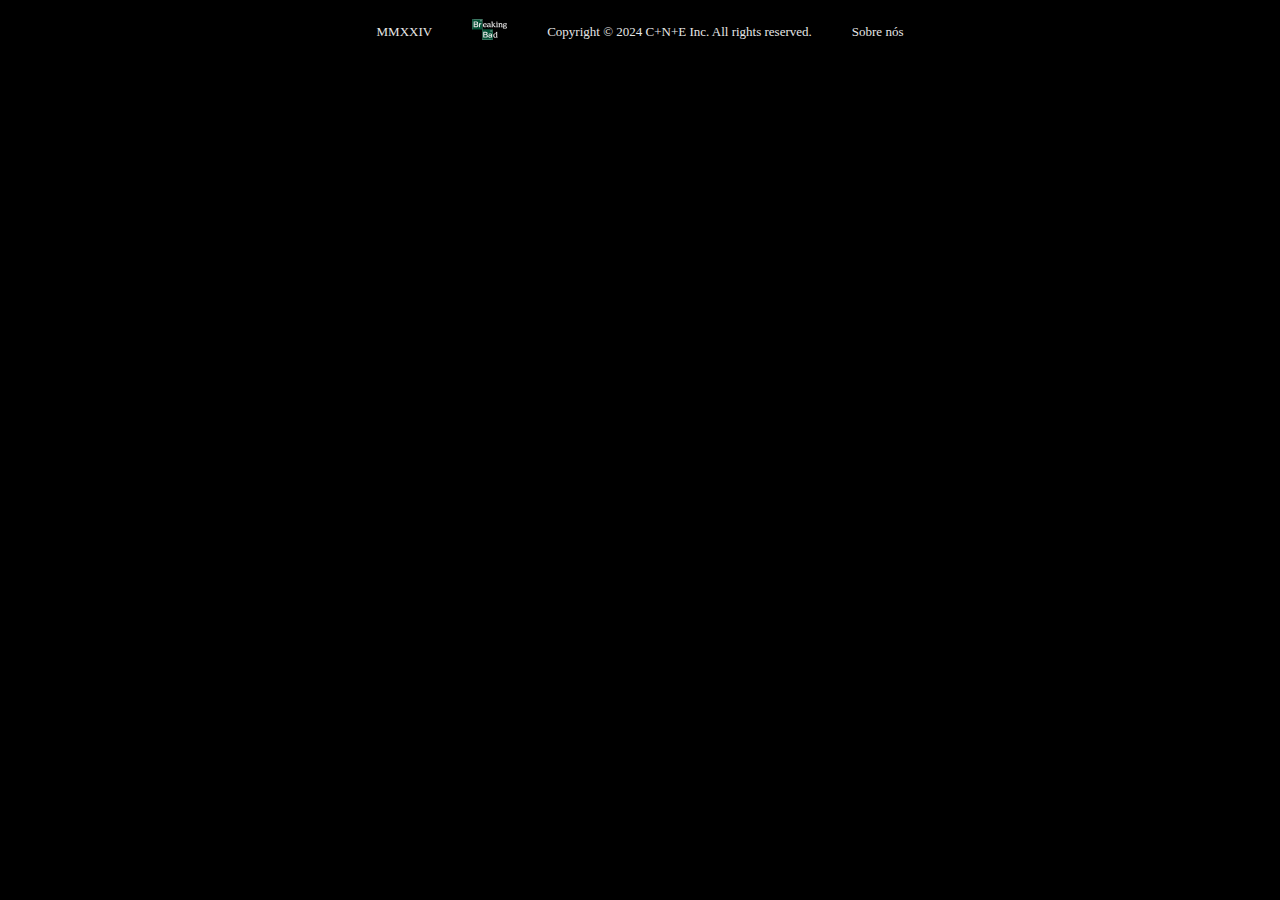
<file: footer.html>
<!DOCTYPE html>
<html lang="pt-BR">

<head>
    <meta charset="UTF-8">
    <title>Breaking Bad</title>

    <link rel="stylesheet" href="/styles/normalize.css">
</head>

<body>
    <footer>
        <div>
            <ul>
                <li>
                    <p>MMXXIV</p> 
                </li>
                <li>
                        <img src="public/assets/full logo.svg" alt=" Icone da série Breaking Bad" height="35px">
                </li>
                <li>
                    <p>Copyright © 2024 C+N+E Inc. All rights reserved.</p>
                </li>
                <li>
                    <a href="/pages/sobrenos.html" target="_blank">Sobre nós</a>
                </li>
            </ul>
        </div>
    </footer>
</body>

</html>
</file>
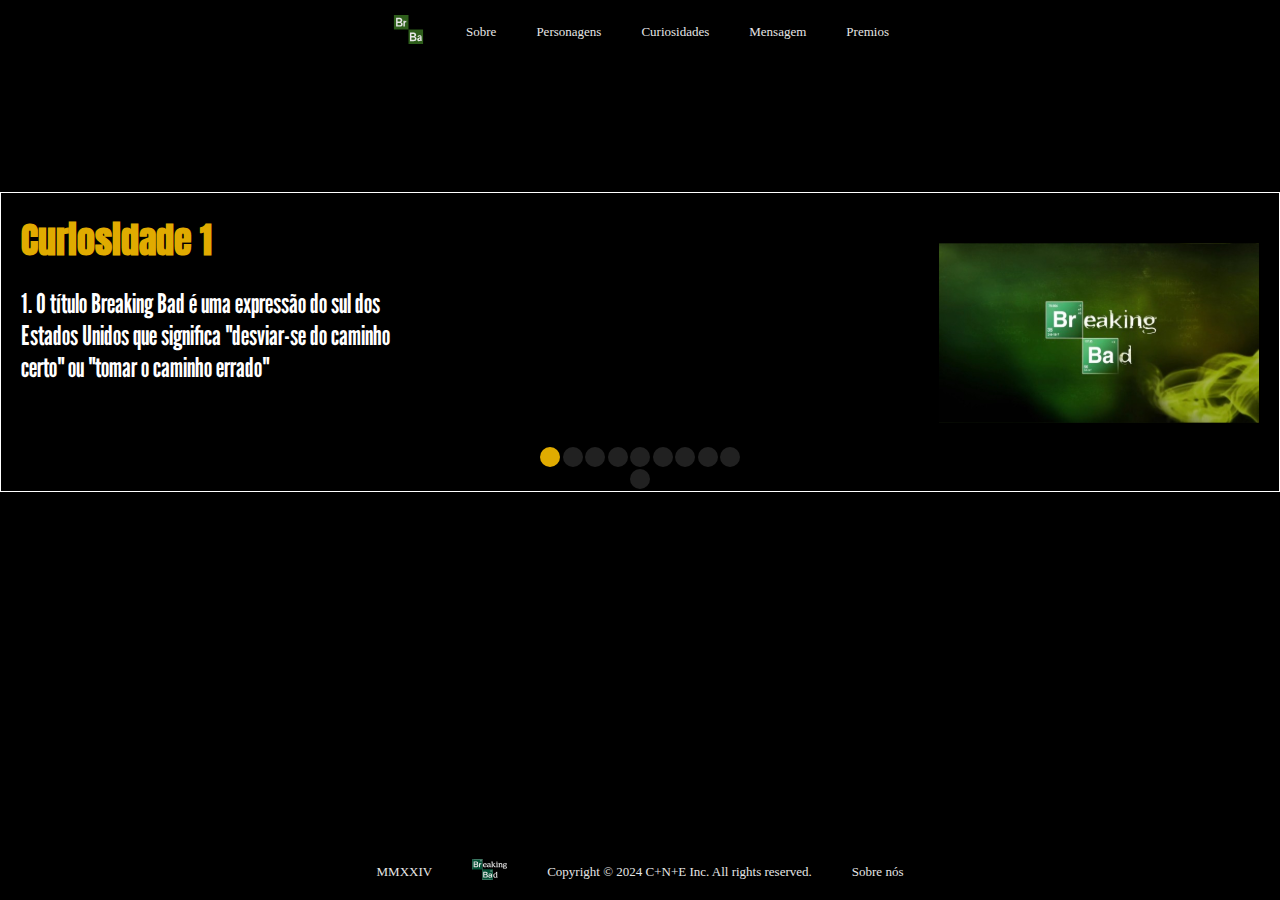
<file: pages/curiosidades.html>
<!DOCTYPE html>
<html lang="pt-BR">

<head>
    <meta charset="UTF-8">
    <title>Curiosidades</title>

    <link rel="stylesheet" href="/styles/normalize.css">
    <link rel="stylesheet" href="/styles/style-curiosidades.css">
    <link rel="shortcut icon" href="/public/assets/icon.ico">
</head>

<body>

    <iframe src="/header.html" frameborder="0" scrolling="no" id="header"></iframe>


    <div class="slider">
        <input type="radio" name="toggle" id="btn-1" checked>
        <input type="radio" name="toggle" id="btn-2">
        <input type="radio" name="toggle" id="btn-3">
        <input type="radio" name="toggle" id="btn-4">
        <input type="radio" name="toggle" id="btn-5">
        <input type="radio" name="toggle" id="btn-6">
        <input type="radio" name="toggle" id="btn-7">
        <input type="radio" name="toggle" id="btn-8">
        <input type="radio" name="toggle" id="btn-9">
        <input type="radio" name="toggle" id="btn-10">

        <div class="slider-controls">
            <label for="btn-1"></label>
            <label for="btn-2"></label>
            <label for="btn-3"></label>
            <label for="btn-4"></label>
            <label for="btn-5"></label>
            <label for="btn-6"></label>
            <label for="btn-7"></label>
            <label for="btn-8"></label>
            <label for="btn-9"></label>
            <label for="btn-10"></label>
        </div>

        <ul class="slides">
            <li class="slide">
                <div class="slide-conteudo">
                    <h2 class="slide-titulo">Curiosidade 1</h2>
                    <p class="slide-texto">1. O título Breaking Bad é uma expressão do sul dos Estados Unidos que significa "desviar-se do caminho certo" ou "tomar o caminho errado"</p>
                </div>
                <p class="slide-image">
                    <img src="/public/assets/curiosidades/imagem1.svg"width="320" height="240">
                </p>
            </li>
            <li class="slide">
                <div class="slide-conteudo">
                    <h2 class="slide-titulo">Curiosidade 2</h2>
                    <p class="slide-texto">2. A cor das roupas de Walter White muda ao longo da série, refletindo sua transformação moral. No início, ele usa cores claras, mas, à medida que a série avança, suas roupas se tornam mais escuras.</p>
                </div>
                <p class="slide-image">
                    <img src="/public/assets/curiosidades/imagem2.svg" width="320" height="240">
                </p>
            </li>
            <li class="slide">
                <div class="slide-conteudo">
                    <h2 class="slide-titulo">Curiosidade 3</h2>
                    <p class="slide-texto">3. Na abertura da série, os elementos Br e Ba são destacados na tabela periódica, representando os elementos bromo e bário, uma referência direta ao título "Breaking Bad".
                    </p>
                </div>
                <p class="slide-image">
                    <img src="/public/assets/curiosidades/imagem3.svg" width="320" height="240">
                </p>
            </li>
            <li class="slide">
                <div class="slide-conteudo">
                    <h2 class="slide-titulo">Curiosidade 4</h2>
                    <p class="slide-texto">4. Para garantir a autenticidade, a equipe de produção consultou químicos reais para garantir que as cenas no laboratório fossem o mais realistas possível.</p>
                </div>
                <p class="slide-image">
                    <img src="/public/assets/curiosidades/imagem4.svg"width="320" height="240">
                </p>
            </li>
            <li class="slide">
                <div class="slide-conteudo">
                    <h2 class="slide-titulo">Curiosidade 5</h2>
                    <p class="slide-texto">5. A série foi filmada em Albuquerque, Novo México, e muitas das locações se tornaram pontos turísticos populares para os fãs.
                    </p>
                </div>
                <p class="slide-image">
                    <img src="/public/assets/curiosidades/imagem5.svg"width="320" height="240">
                </p>
            </li>
            <li class="slide">
                <div class="slide-conteudo">
                    <h2 class="slide-titulo">Curiosidade 6</h2>
                    <p class="slide-texto">6. Breaking Bad gerou um spin-off de sucesso, "Better Call Saul", que foca no personagem Saul Goodman antes dos eventos de "Breaking Bad". Além disso, um filme intitulado "El Camino: A Breaking Bad Movie" foi lançado na Netflix, continuando a história de Jesse Pinkman após o final da série.</p>
                </div>
                <p class="slide-image">
                    <img src="/public/assets/curiosidades/imagem6.svg"width="320" height="240">
                </p>
            </li>
            <li class="slide">
                <div class="slide-conteudo">
                    <h2 class="slide-titulo">Curiosidade 7</h2>
                    <p class="slide-texto">7. O episódio final da série, "Felina", foi amplamente aclamado e considerado um dos melhores finais de série da história da televisão.</p>
                </div>
                <p class="slide-image">
                    <img src="/public/assets/curiosidades/imagem7.svg"width="320" height="240">
                </p>
            </li>
            <li class="slide">
                <div class="slide-conteudo">
                    <h2 class="slide-titulo">Curiosidade 8</h2>
                    <p class="slide-texto">8. Breaking Bad tem 62 episódios. Curiosamente, o 62º elemento da tabela periódica é o Samário, que é usado para tratar a dor em pacientes com câncer, uma referência ao diagnóstico de Walter White.</p>
                </div>
                <p class="slide-image">
                    <img src="/public/assets/curiosidades/imagem8.svg"width="320" height="240">
                </p>
            </li>
            <li class="slide">
                <div class="slide-conteudo">
                    <h2 class="slide-titulo">Curiosidade 9</h2>
                    <p class="slide-texto">9. A explosão na cena em que Walter White joga um cristal de mercúrio em um escritório de um traficante foi inspirada em um experimento químico real com fulminato de mercúrio.</p>
                </div>
                <p class="slide-image">
                    <iframe src="https://www.youtube.com/embed/PhW6gxqpW3A" allowfullscreen frameborder="0" width="320" height="240" ></iframe>

                </p>
            </li>
            <li class="slide">
                <div class="slide-conteudo">
                    <h2 class="slide-titulo">Curiosidade 10</h2>
                    <p class="slide-texto">10. Inicialmente, a série foi rejeitada por várias redes, incluindo a HBO e a Showtime, antes de ser aceita pela AMC.</p>
                </div>
                <p class="slide-image">
                    <img src="/public/assets/curiosidades/imagem10.svg"width="320" height="240">
                </p>
            </li>
        </ul>
    </div>

    <iframe src="/footer.html" frameborder="0" scrolling="no" style="bottom: 0; position: absolute;" id="footer"></iframe>

</body>
</file>
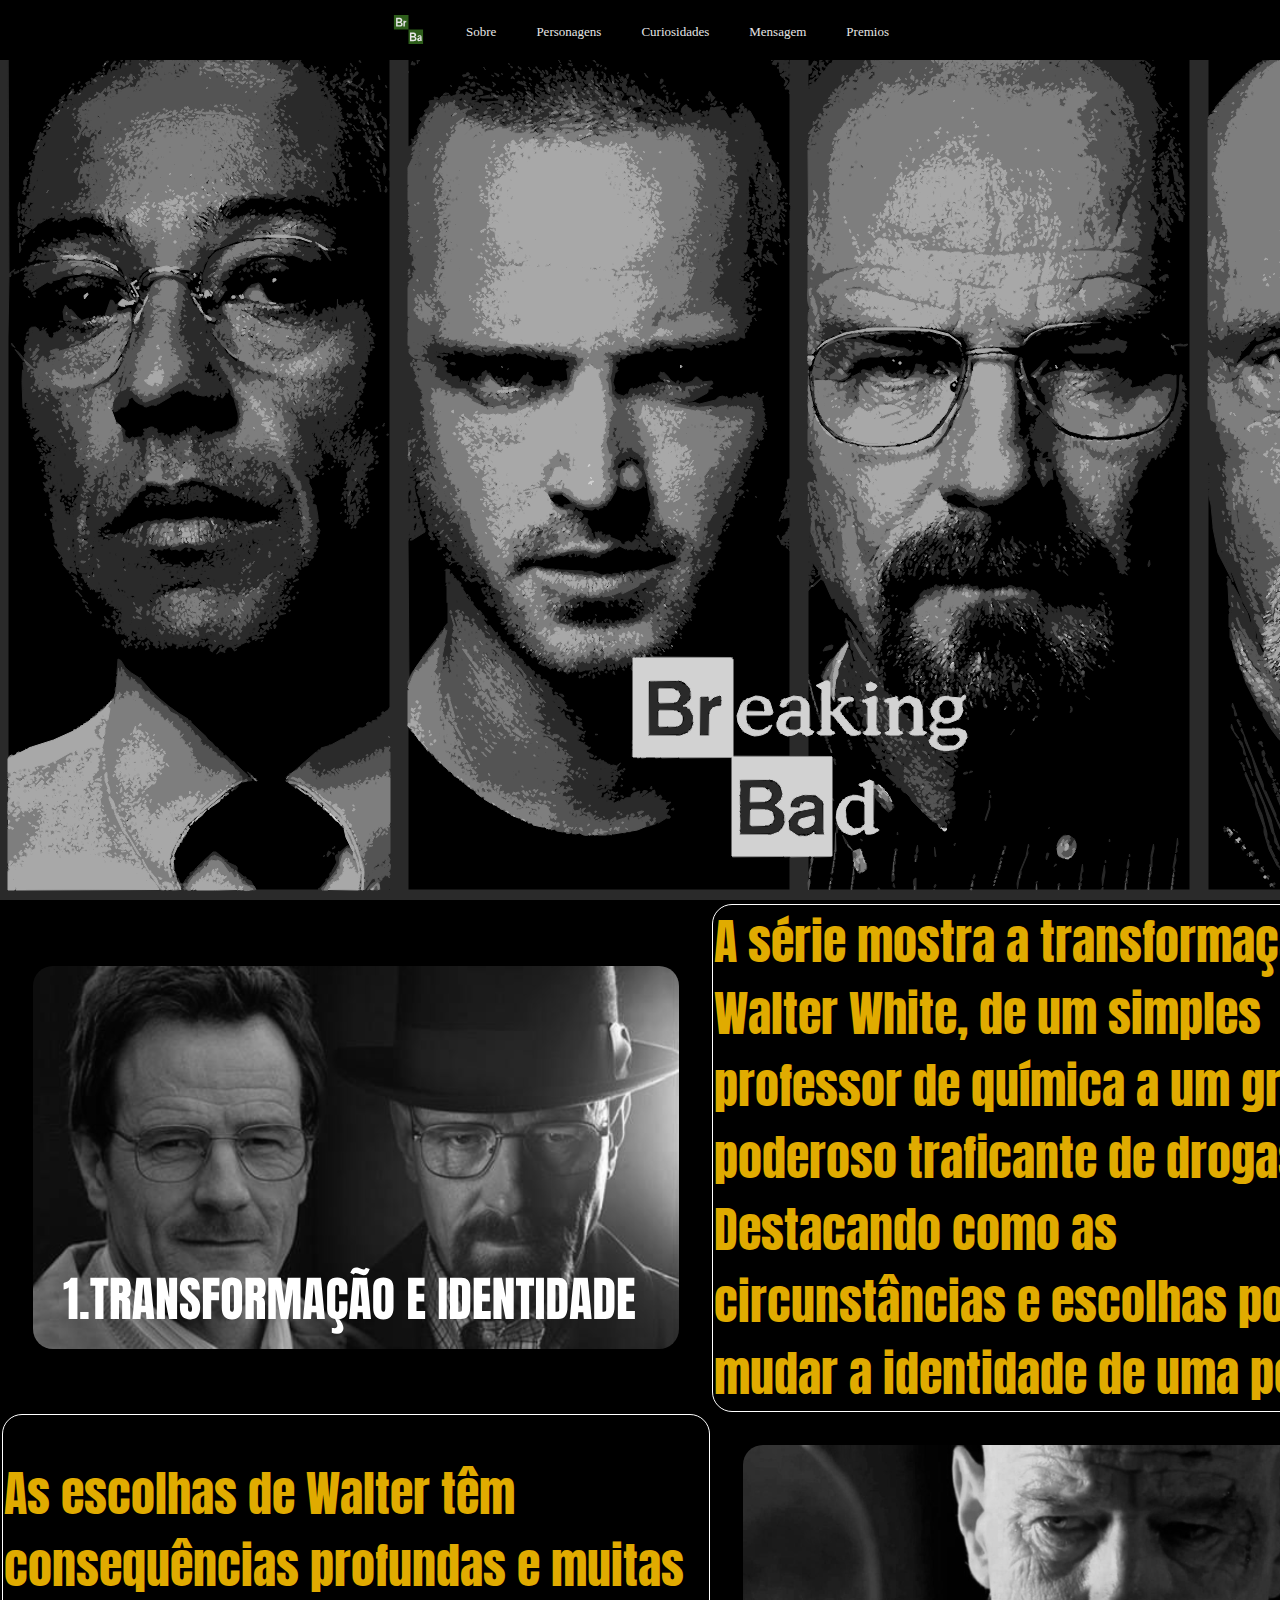
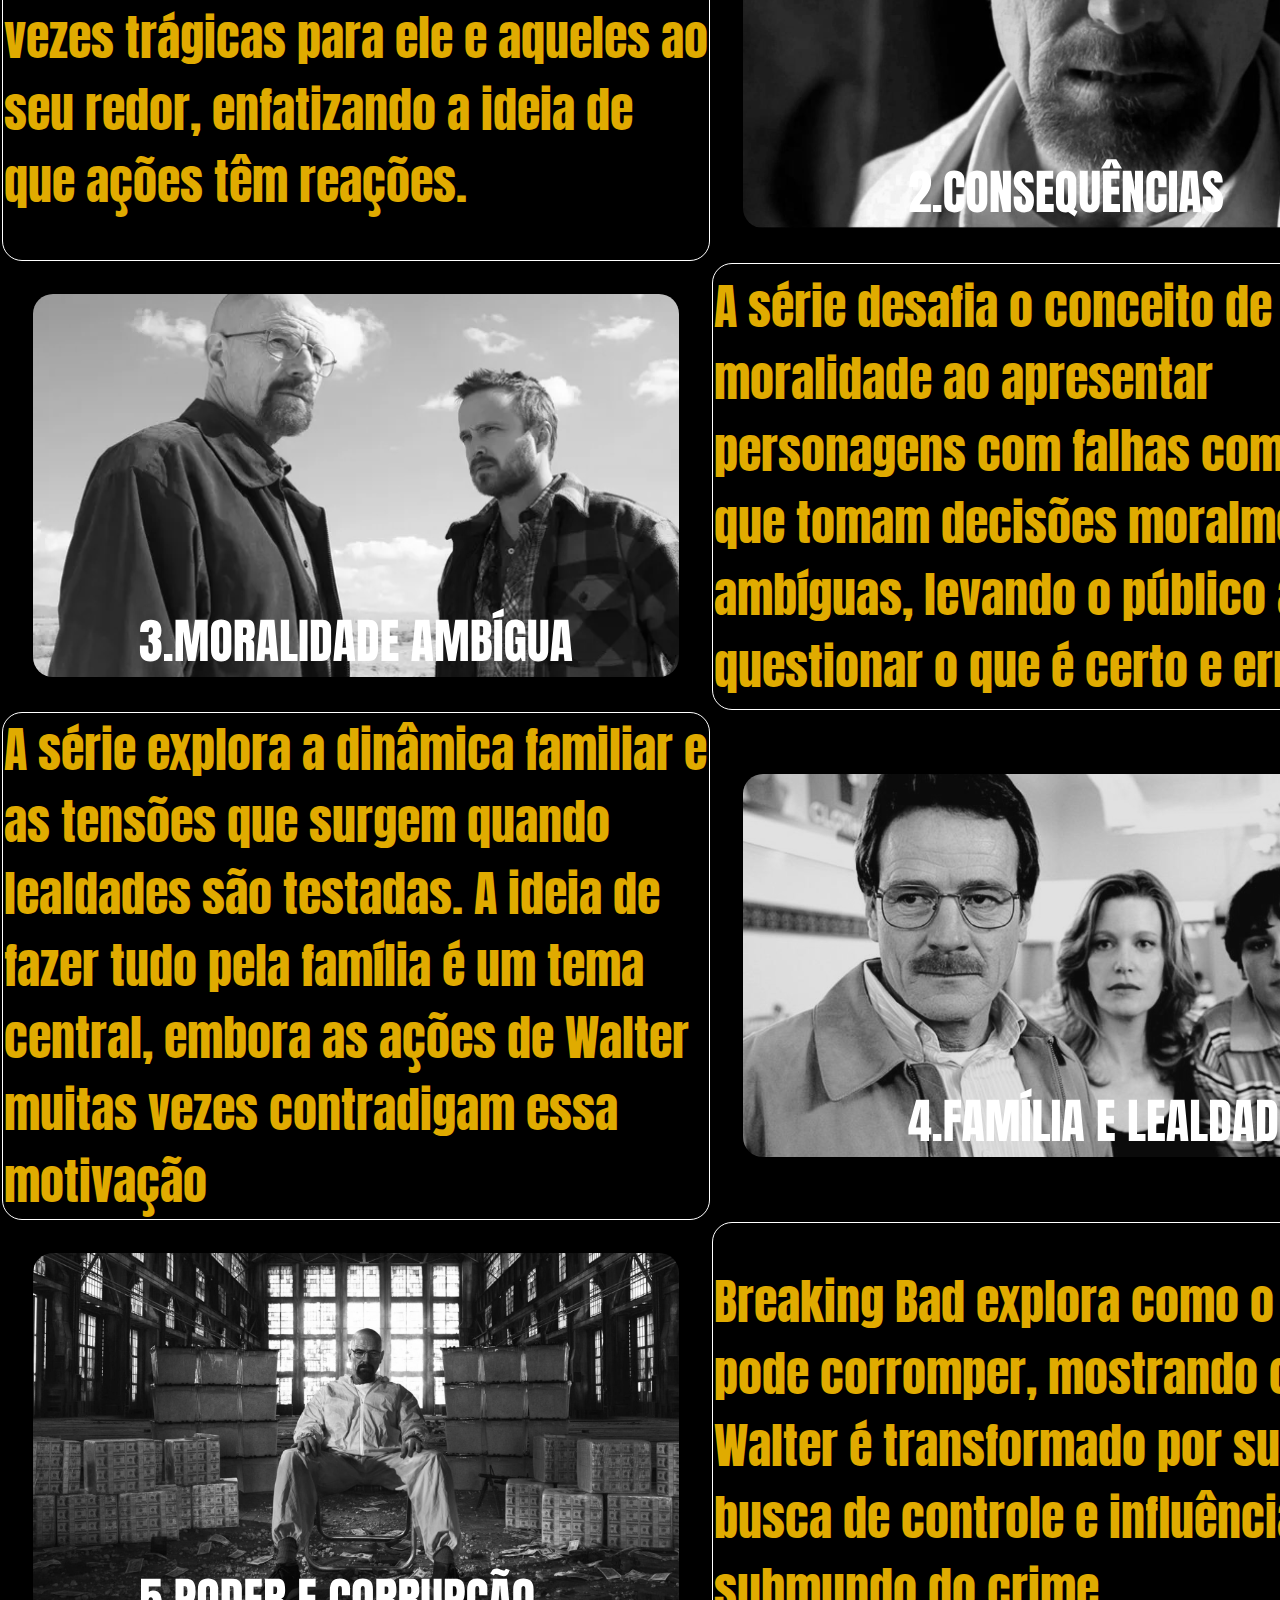
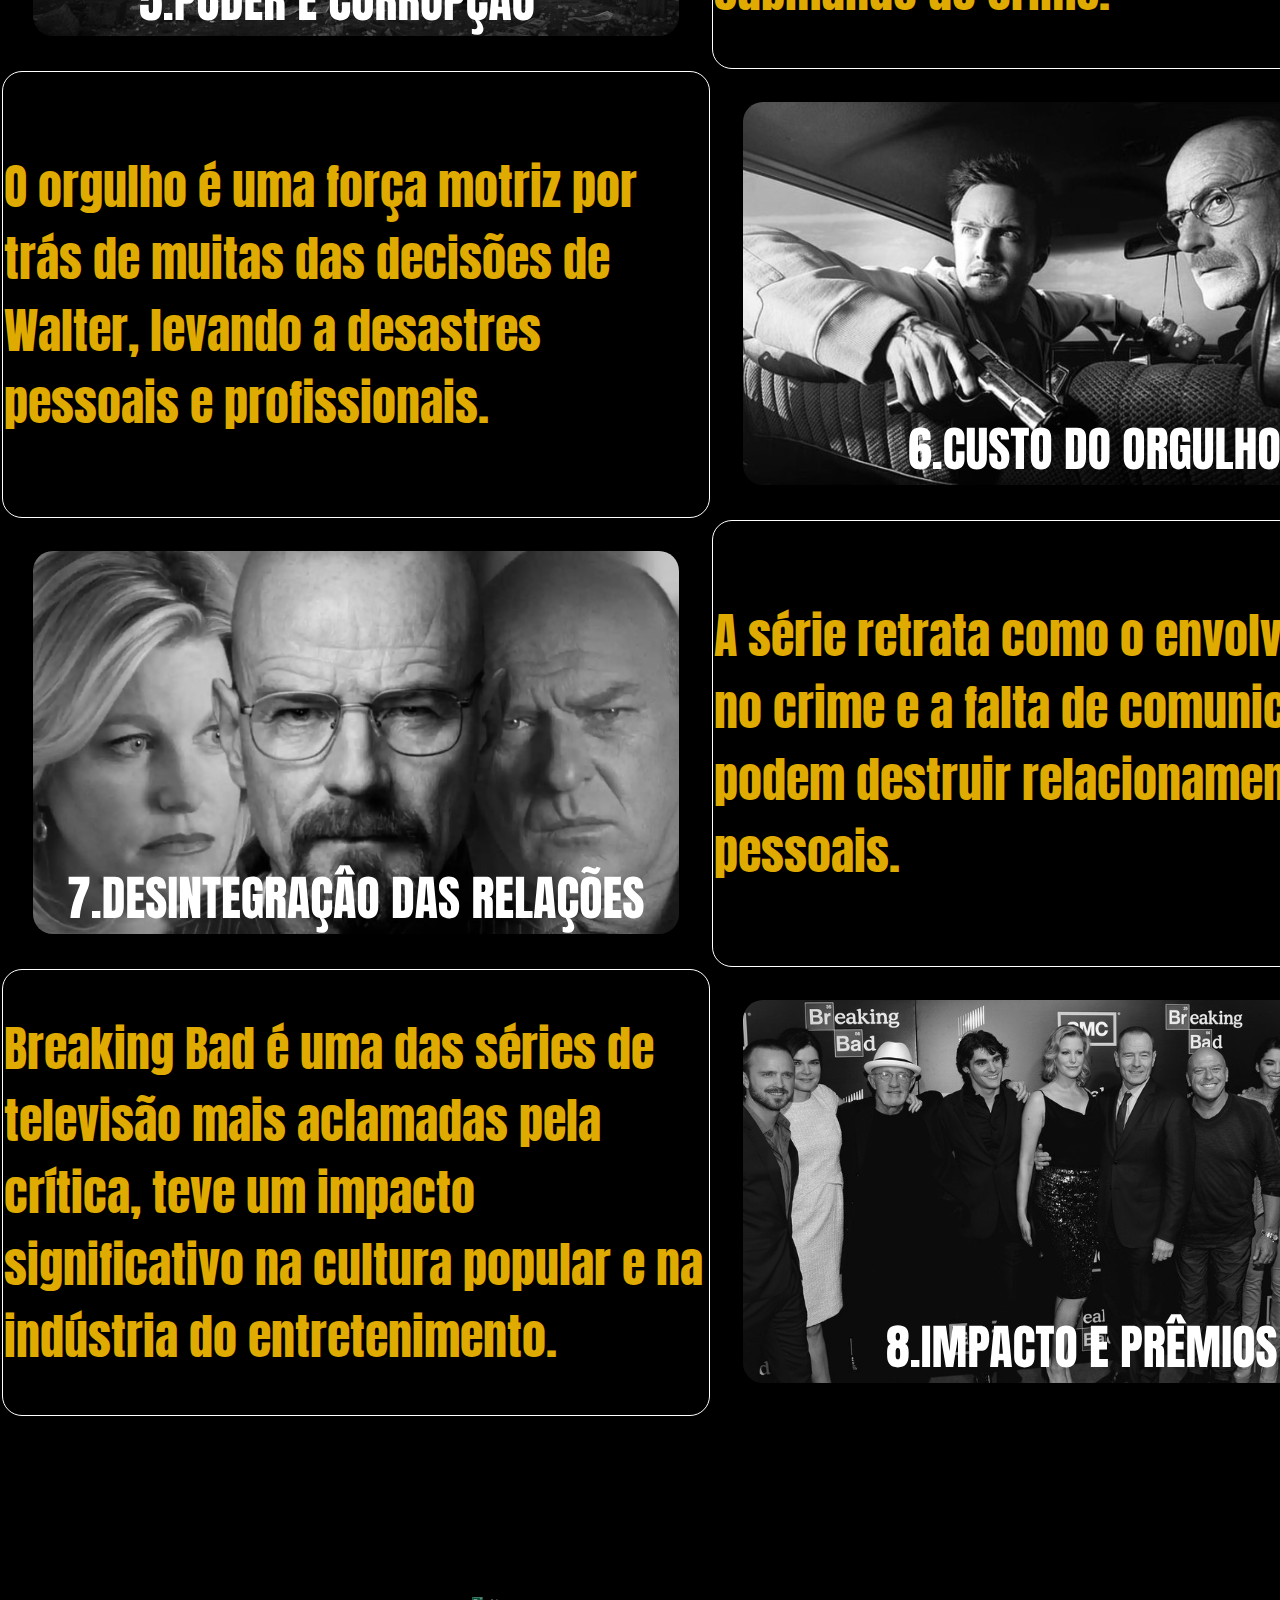
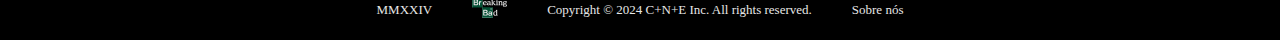
<file: pages/mensagem.html>
<!DOCTYPE html>
<html lang="pt-BR">
<head>
    <meta charset="UTF-8">
    <meta name="viewport" content="width=device-width, initial-scale=1.0">
    <link rel="stylesheet" href="/styles/normalize.css">
    <link rel="stylesheet" href="/styles/style-mensagem.css">
    <link rel="shortcut icon" href="/public/assets/icon.ico">
    <title>Mensagem</title>
</head>
<body>

    <iframe src="/header.html" frameborder="0" scrolling="no" id="header"></iframe>
    <img src="/public/assets/personagens/personagens-topo.svg" alt="" id="imagem-topo">




    <table>
        <tbody></tbody>
        <tr>
            <td>
                <img src="/public/assets/mensagem/imagem1.svg" alt="" class="imagem">
            </td>
            <td class="texto">
                A série mostra a transformação de Walter White, de um simples professor de química a um grande e
                poderoso traficante de drogas. Destacando como as circunstâncias e escolhas podem mudar a identidade
                de
                uma pessoa.</td>
        </tr>
        <tr>
            <td class="texto">
                As escolhas de Walter têm consequências profundas e muitas vezes trágicas para ele e aqueles ao seu
                redor, enfatizando a ideia de que ações têm reações.
            </td>
            <td>
                <img src="/public/assets/mensagem/imagem2.svg" alt="" class="imagem">
            </td>
        </tr>
        <tr>
            <td>
                <img src="/public/assets/mensagem/imagem3.svg" alt="" class="imagem">
            </td>
            <td class="texto">
                A série desafia o conceito de moralidade ao apresentar personagens com falhas complexas que tomam
                decisões moralmente ambíguas, levando o público a questionar o que é certo e errado.
            </td>
        </tr>
        <tr>
            <td class="texto">
                A série explora a dinâmica familiar e as tensões que surgem quando lealdades são
                testadas. A ideia de fazer tudo pela família é um tema central, embora as ações de Walter muitas
                vezes contradigam essa motivação</td>
            <td>
                <img src="/public/assets/mensagem/imagem4.svg" alt="" class="imagem">
            </td>
        </tr>
        <tr>
            <td>
                <img src="/public/assets/mensagem/imagem5.svg" alt="" class="imagem">
            </td>
            <td class="texto">
                Breaking Bad explora como o poder pode corromper, mostrando como Walter é transformado por sua busca
                de controle e influência no submundo do crime.
            </td>
        </tr>
        <tr>
            <td class="texto">
                O orgulho é uma força motriz por trás de muitas das decisões de Walter, levando a desastres pessoais e
                profissionais.
            </td>
            <td>
                <img src="/public/assets/mensagem/imagem6.svg" alt="" class="imagem">
            </td>
        </tr>
        <tr>
            <td>
                <img src="/public/assets/mensagem/imagem7.svg" alt="" class="imagem">
            </td>
            <td class="texto">
                A série retrata como o envolvimento no crime e a falta de comunicação podem destruir relacionamentos
                pessoais.
            </td>
        </tr>
        <tr>
            <td class="texto">
                Breaking Bad é uma das séries de televisão mais aclamadas pela crítica, teve um impacto significativo na
                cultura popular e na indústria do entretenimento.
            </td>
            <td>
                <img src="/public/assets/mensagem/imagem8.svg" alt="" class="imagem">
            </td>

        </tr>

        </tbody>
    </table>
    <iframe src="/footer.html" frameborder="0" scrolling="no" style="bottom: 0;" id="footer" id="felina-video"></iframe>
</body>




</html>
</file>
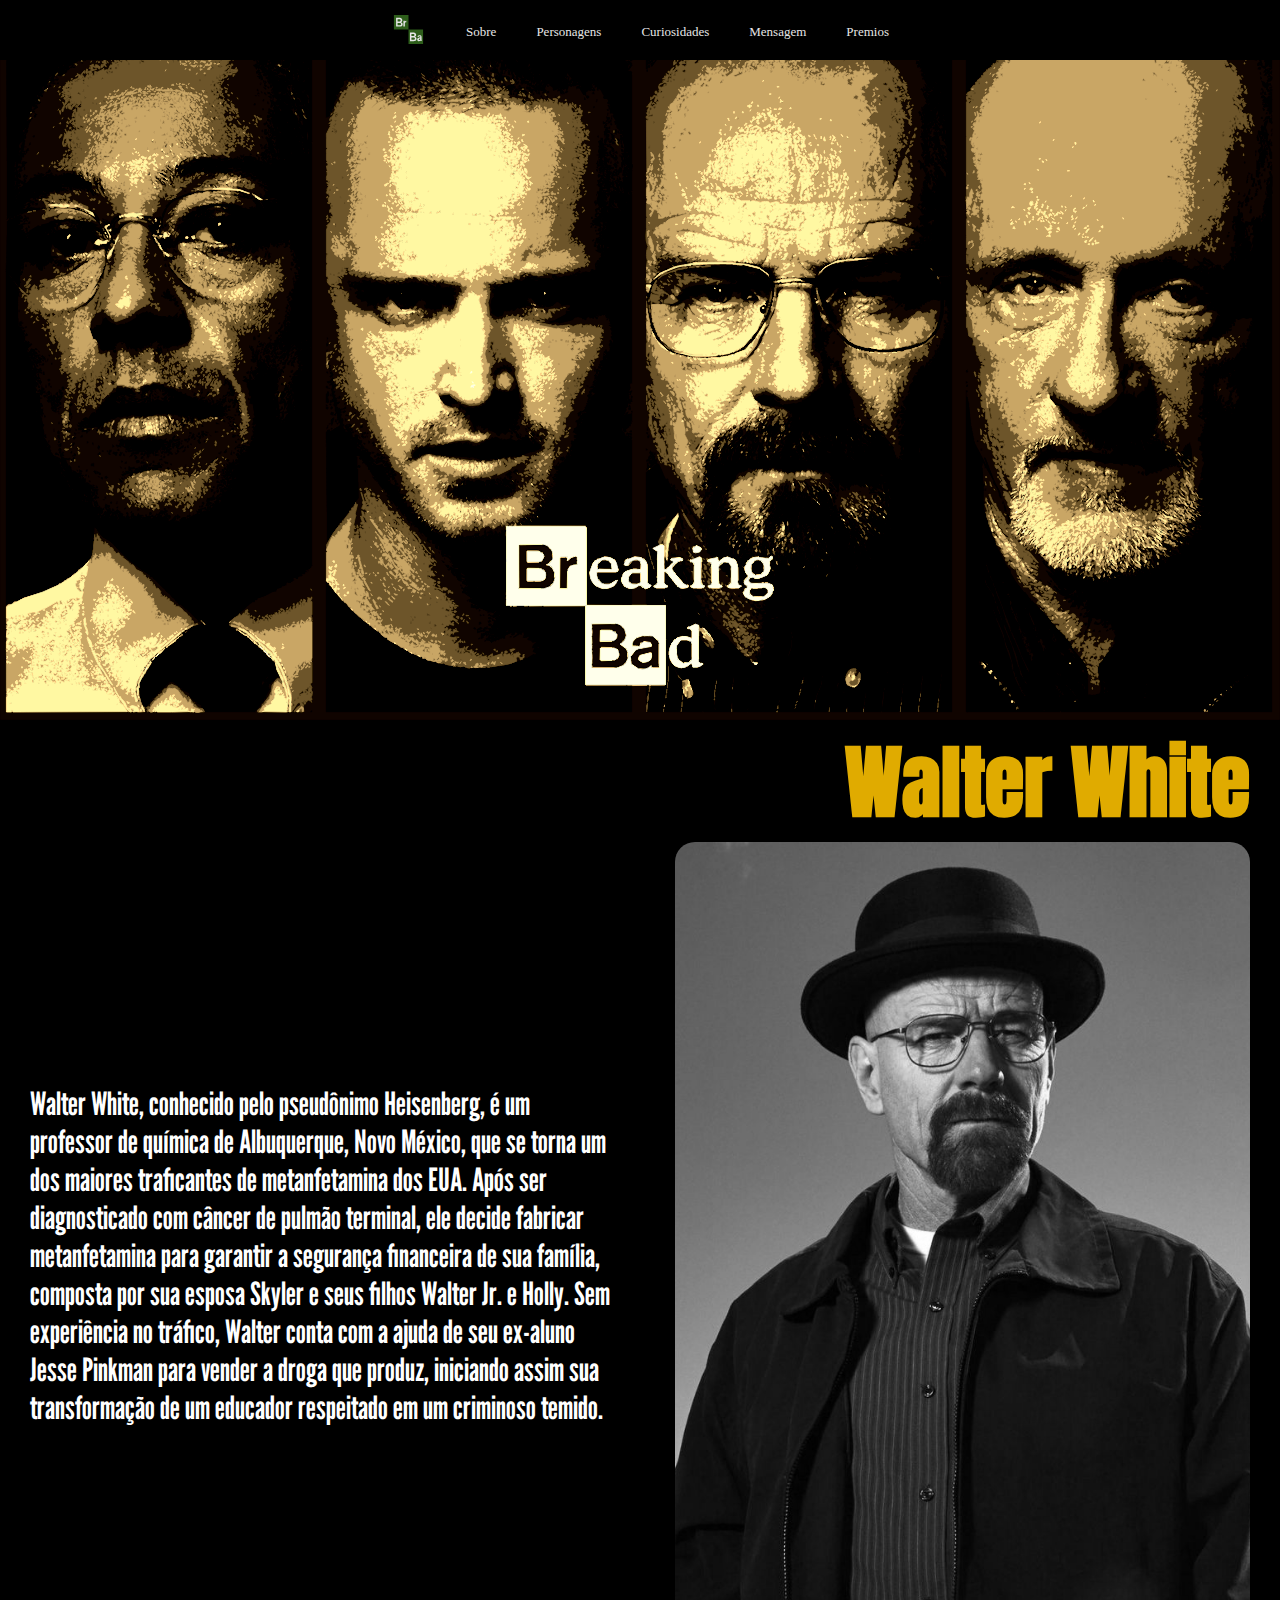
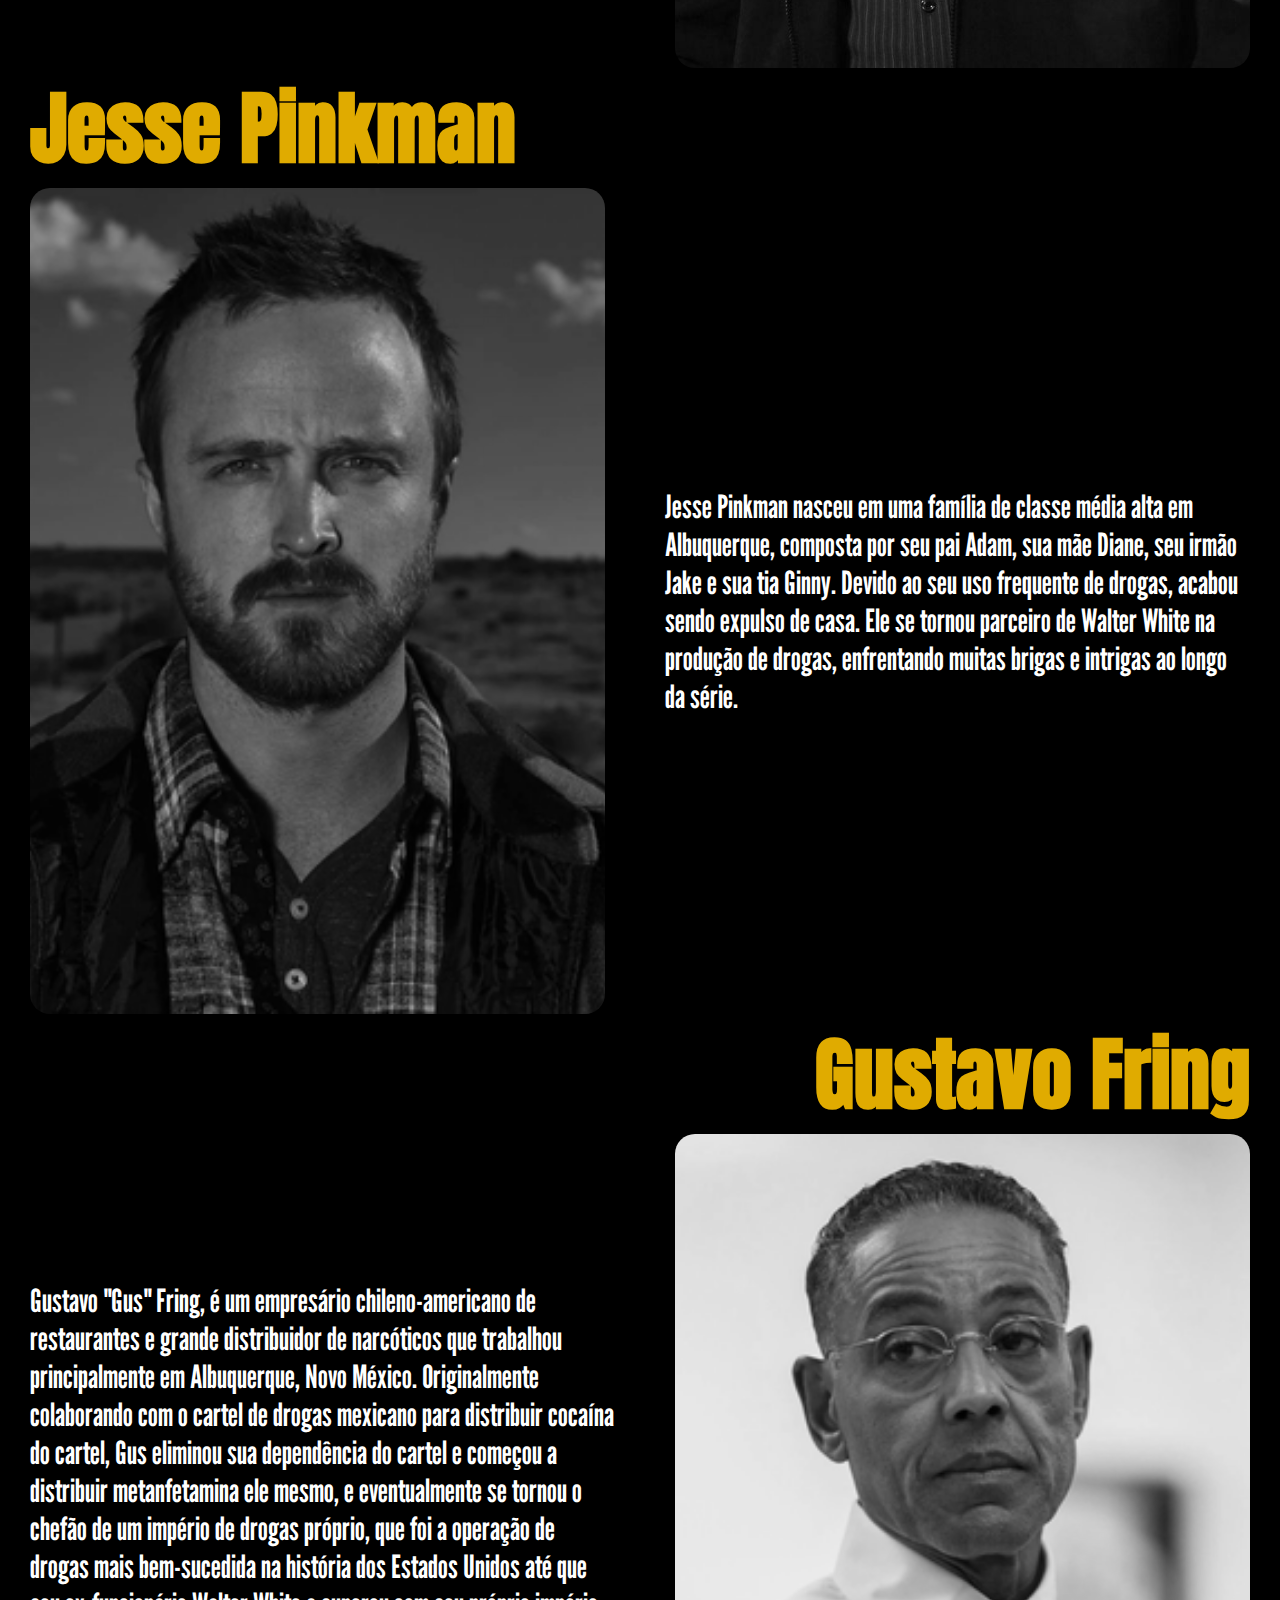
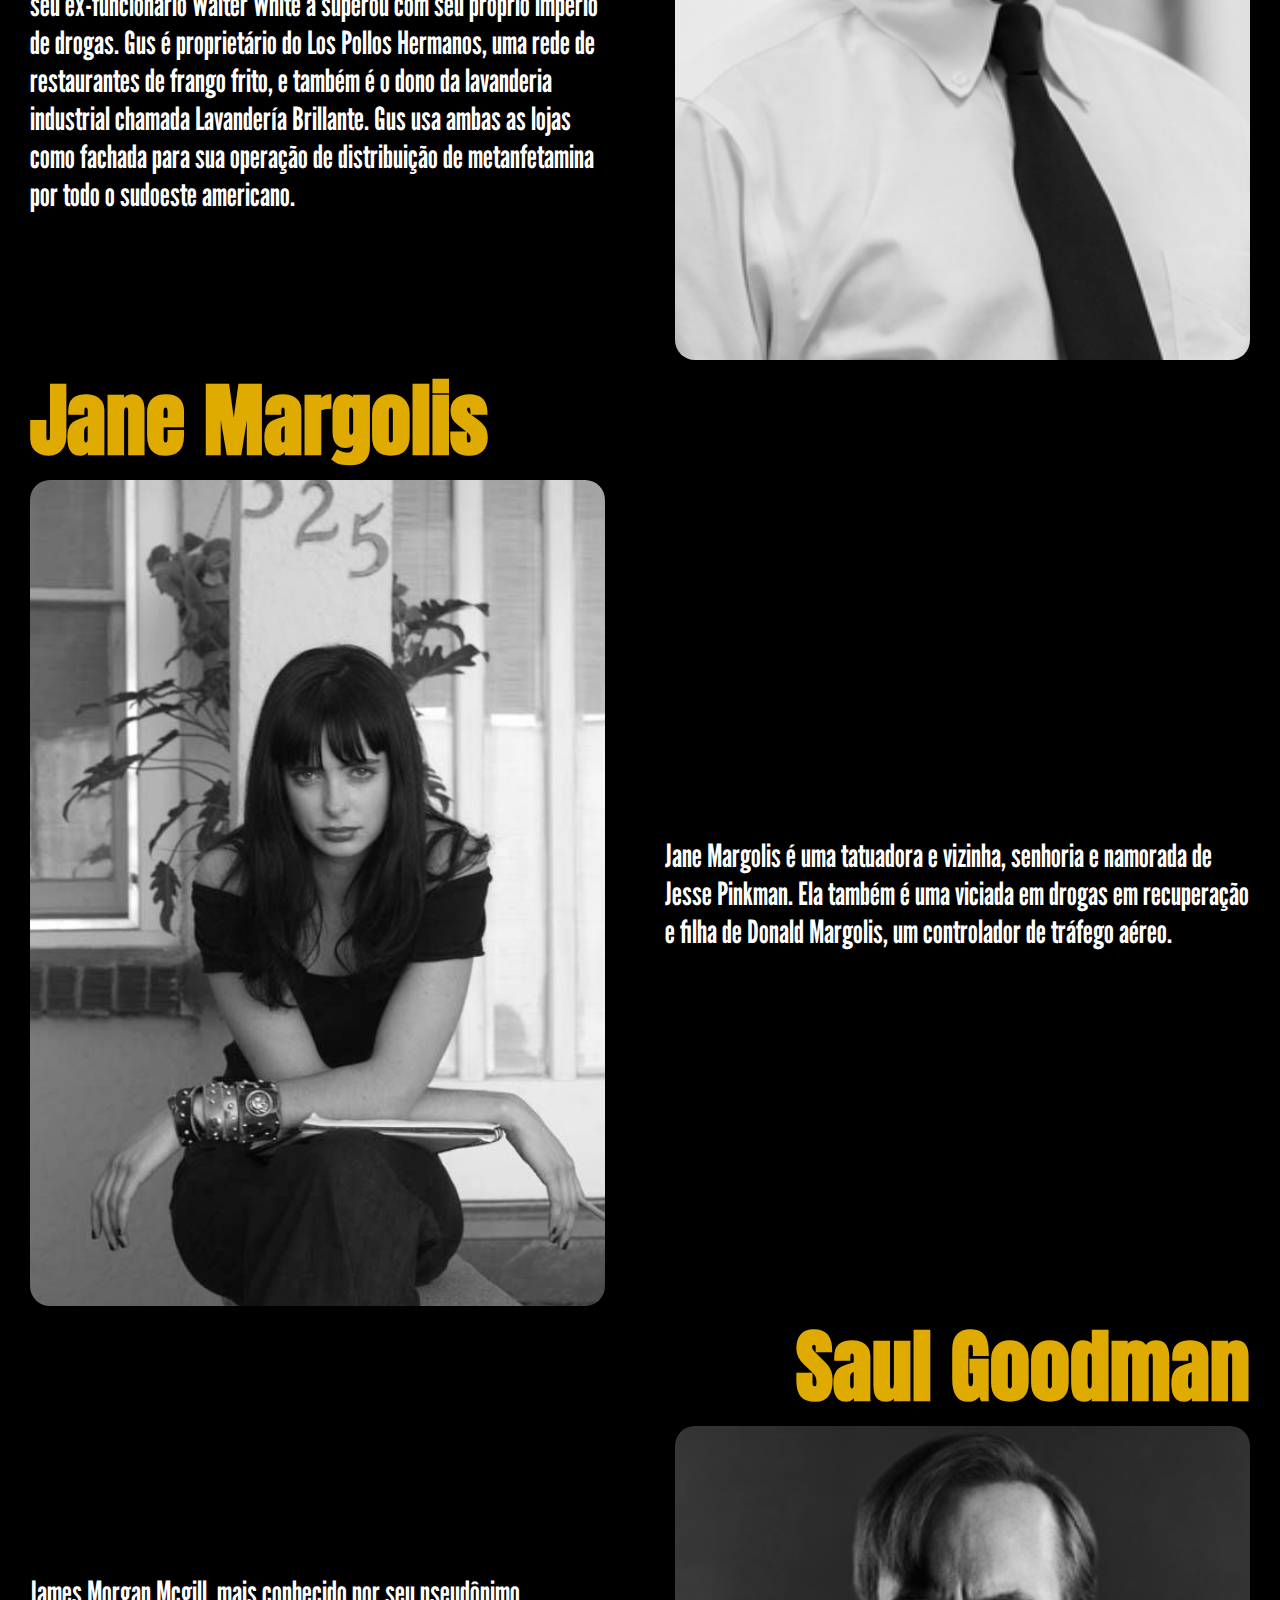
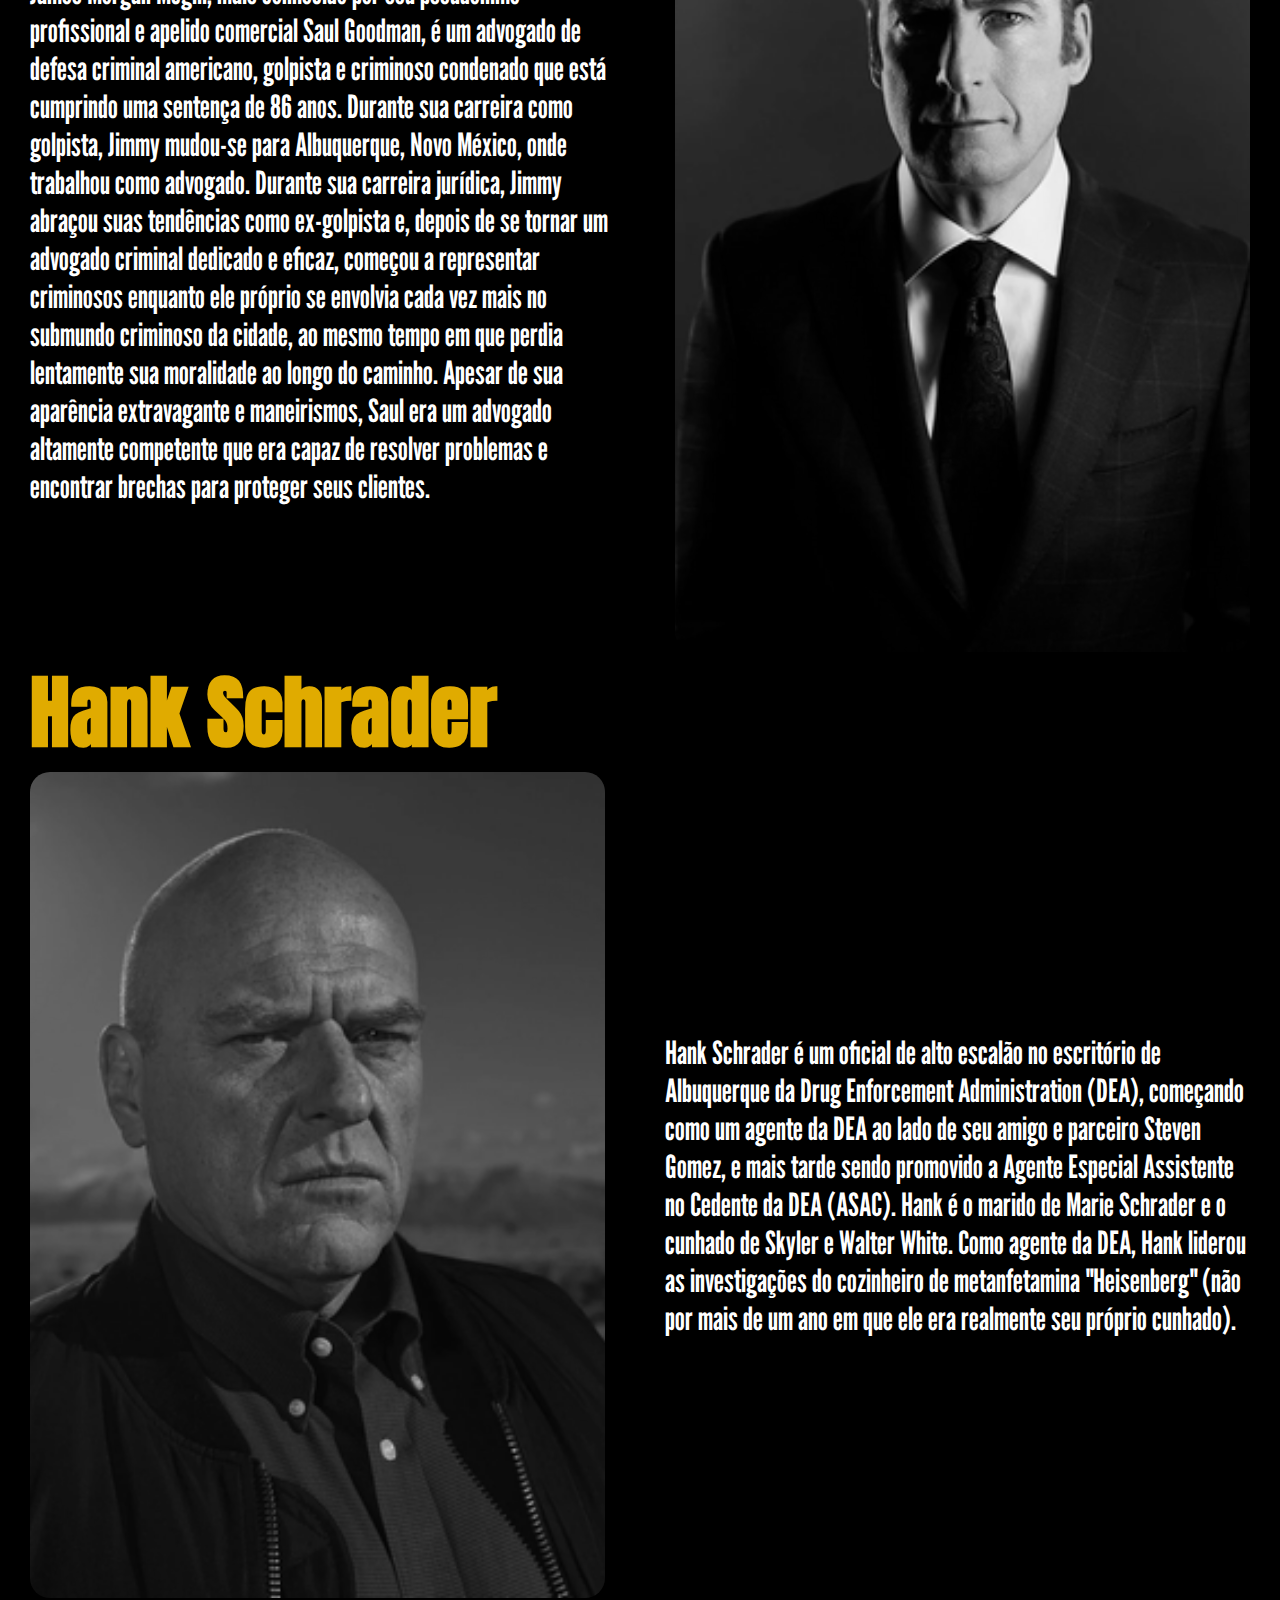
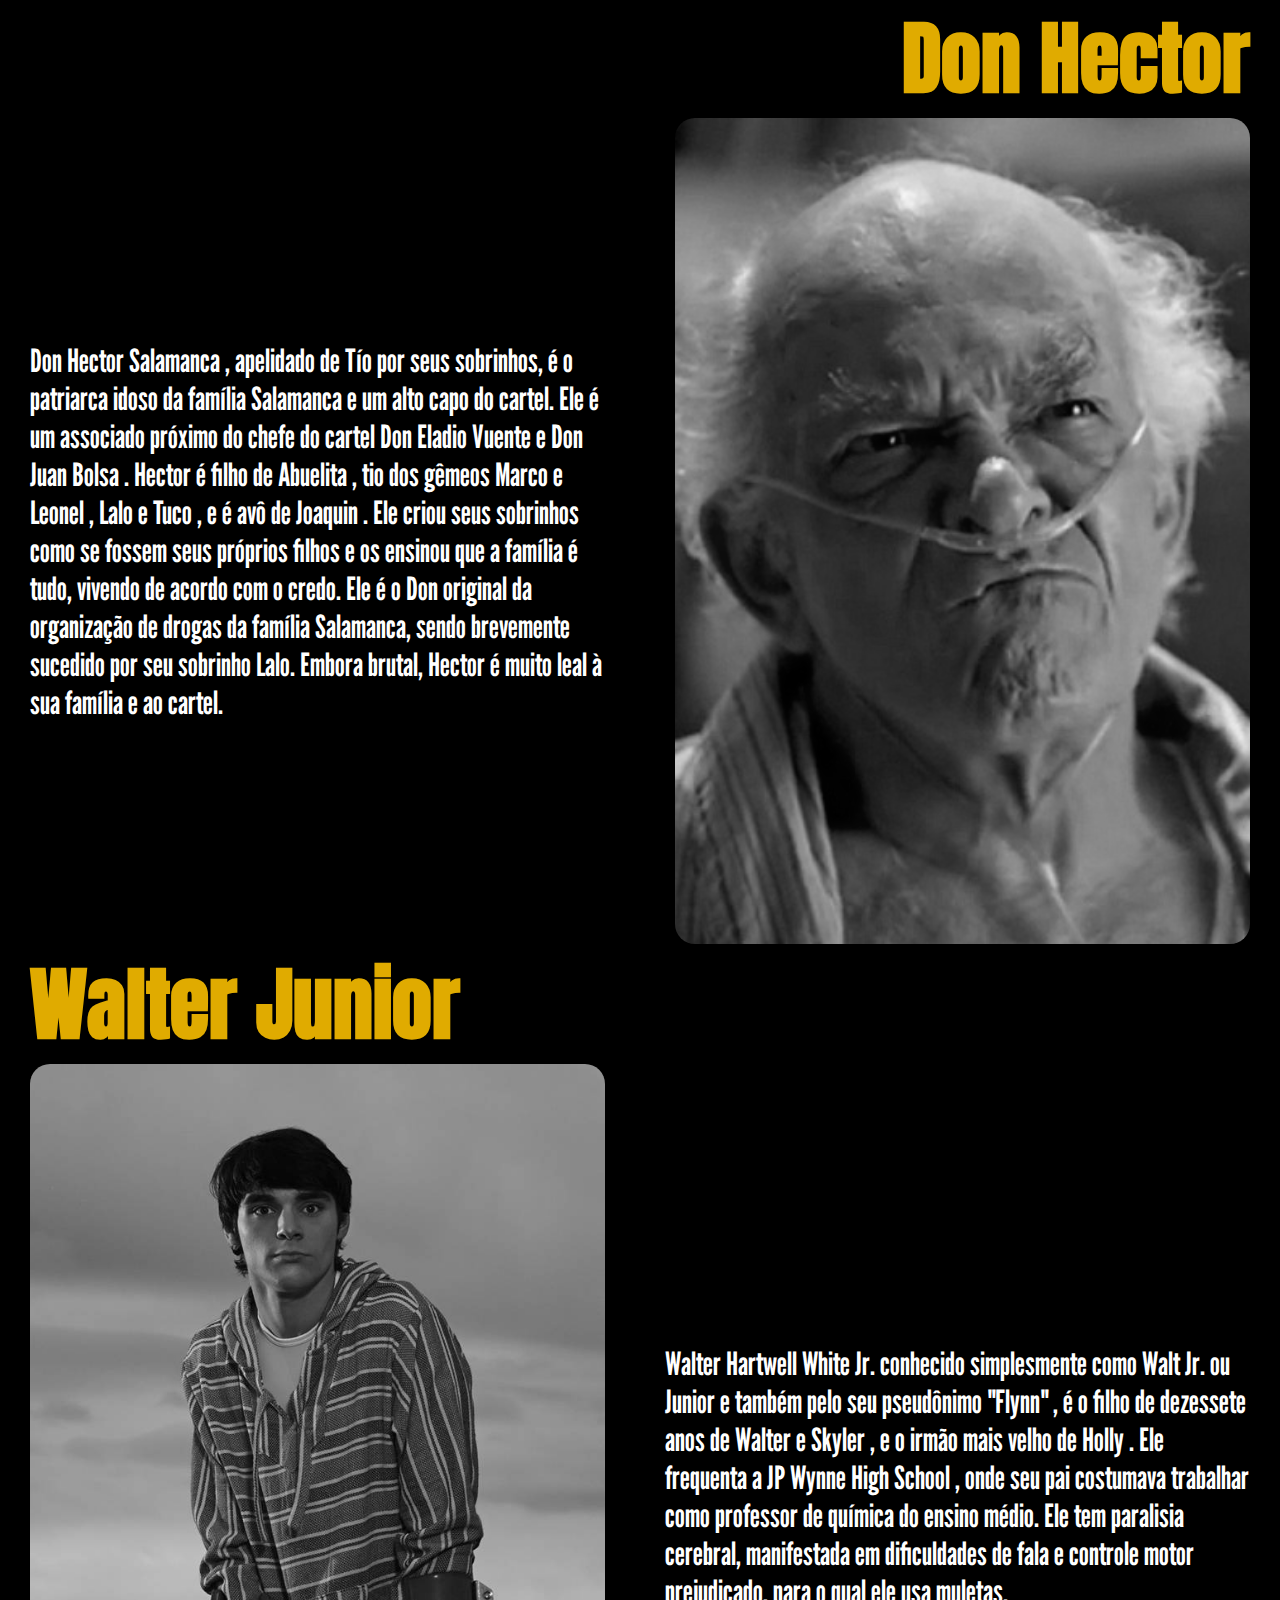
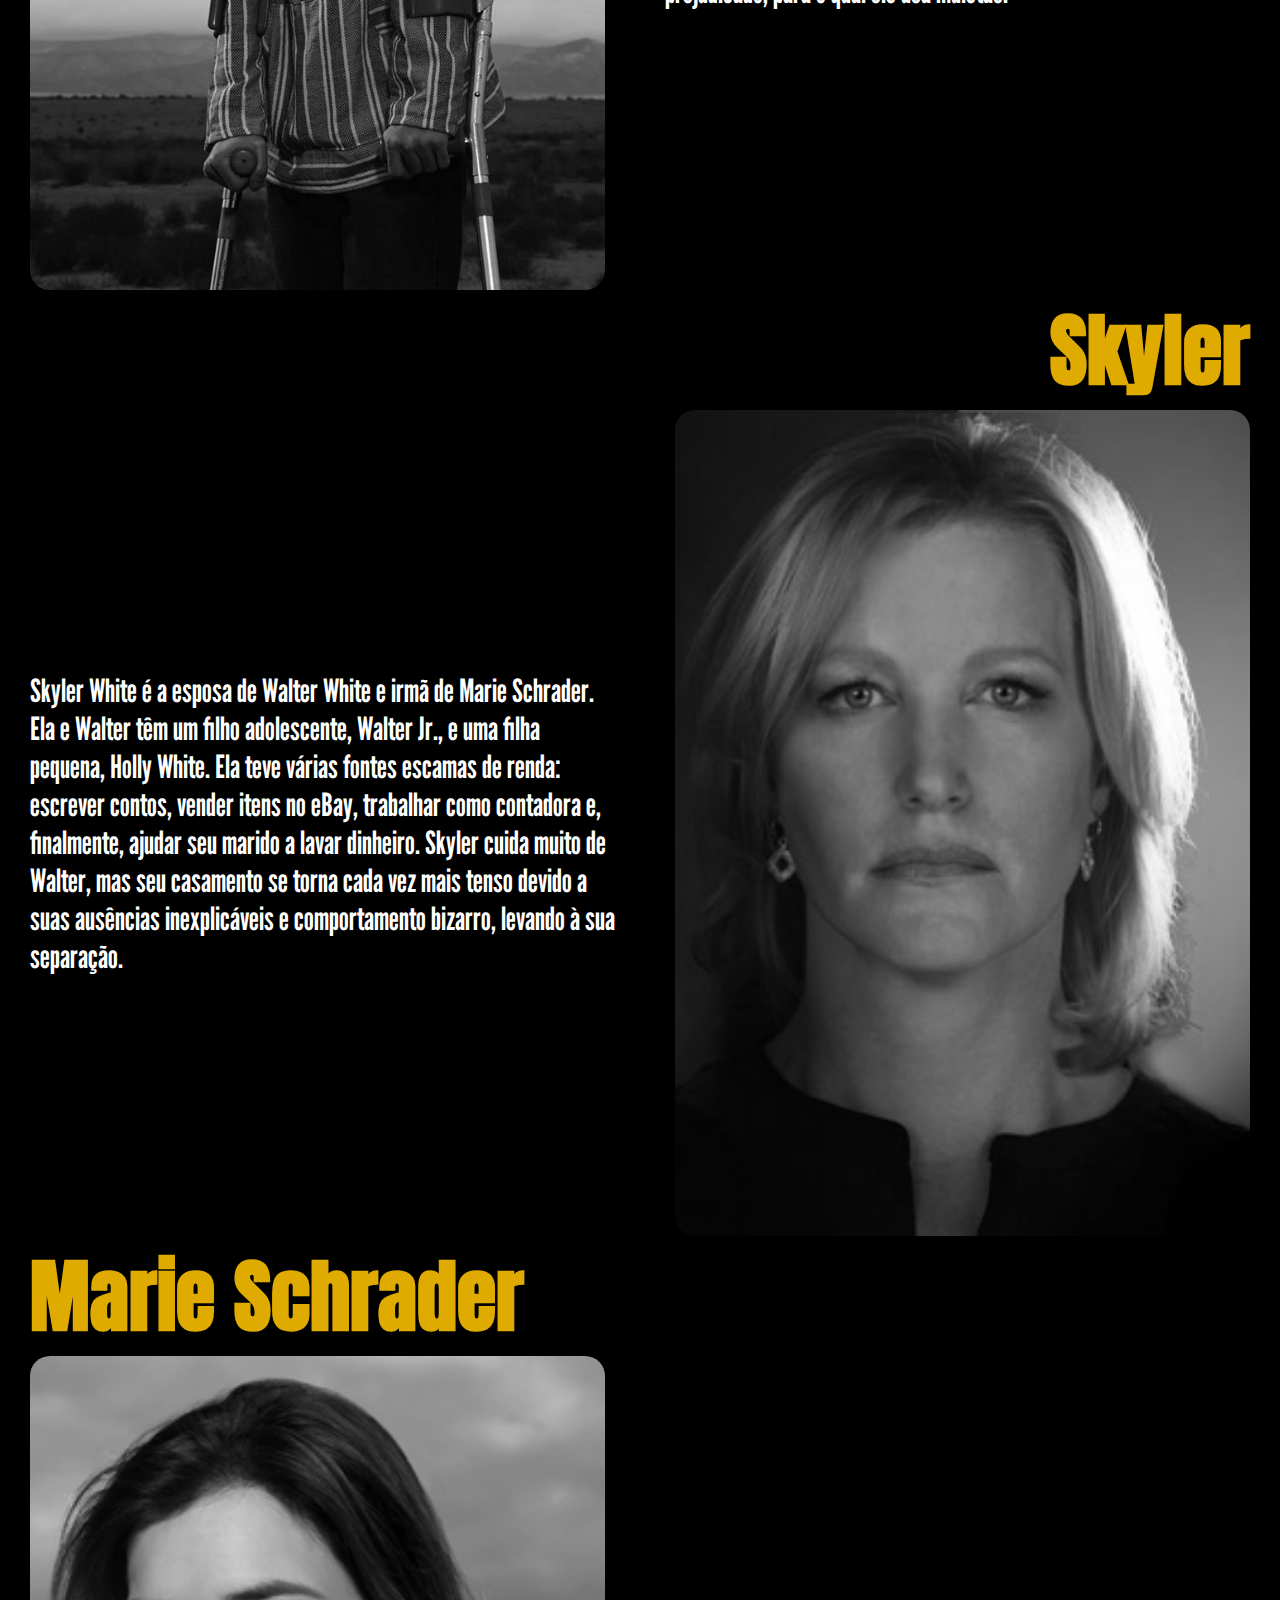
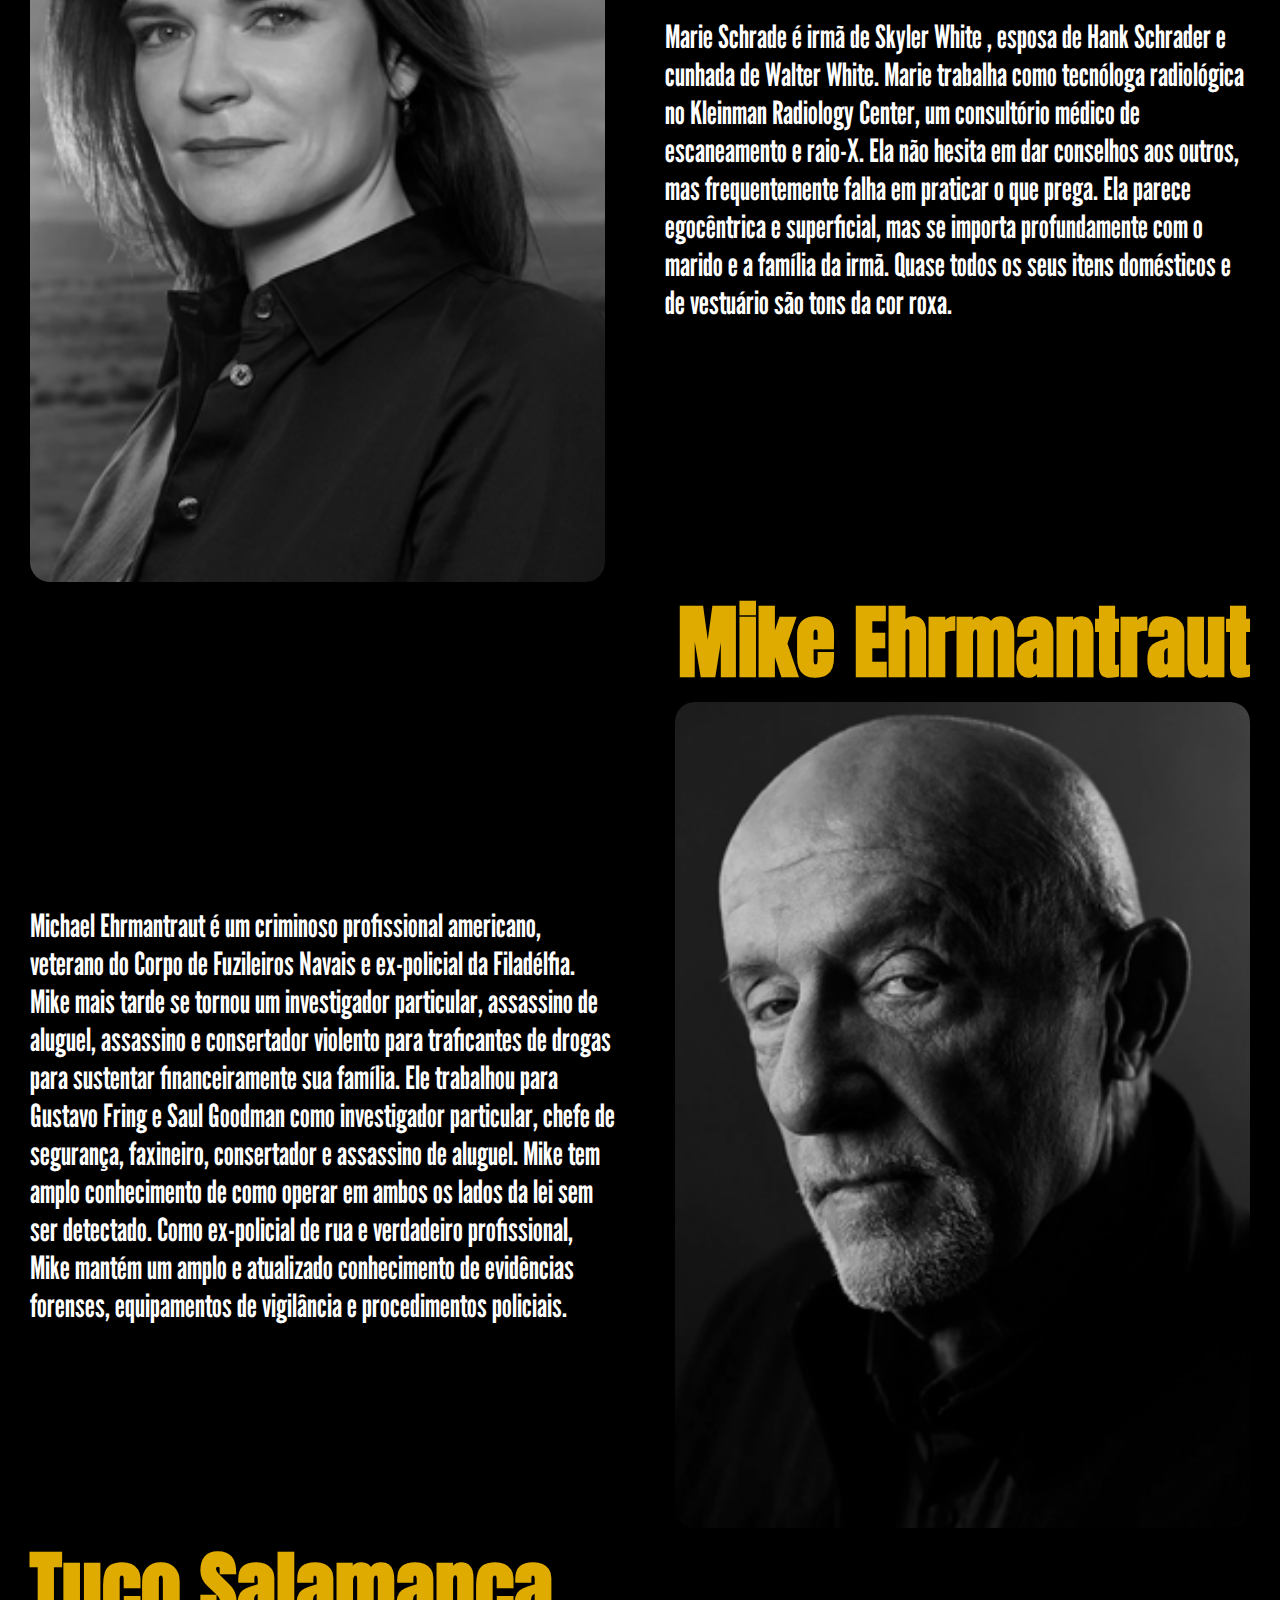
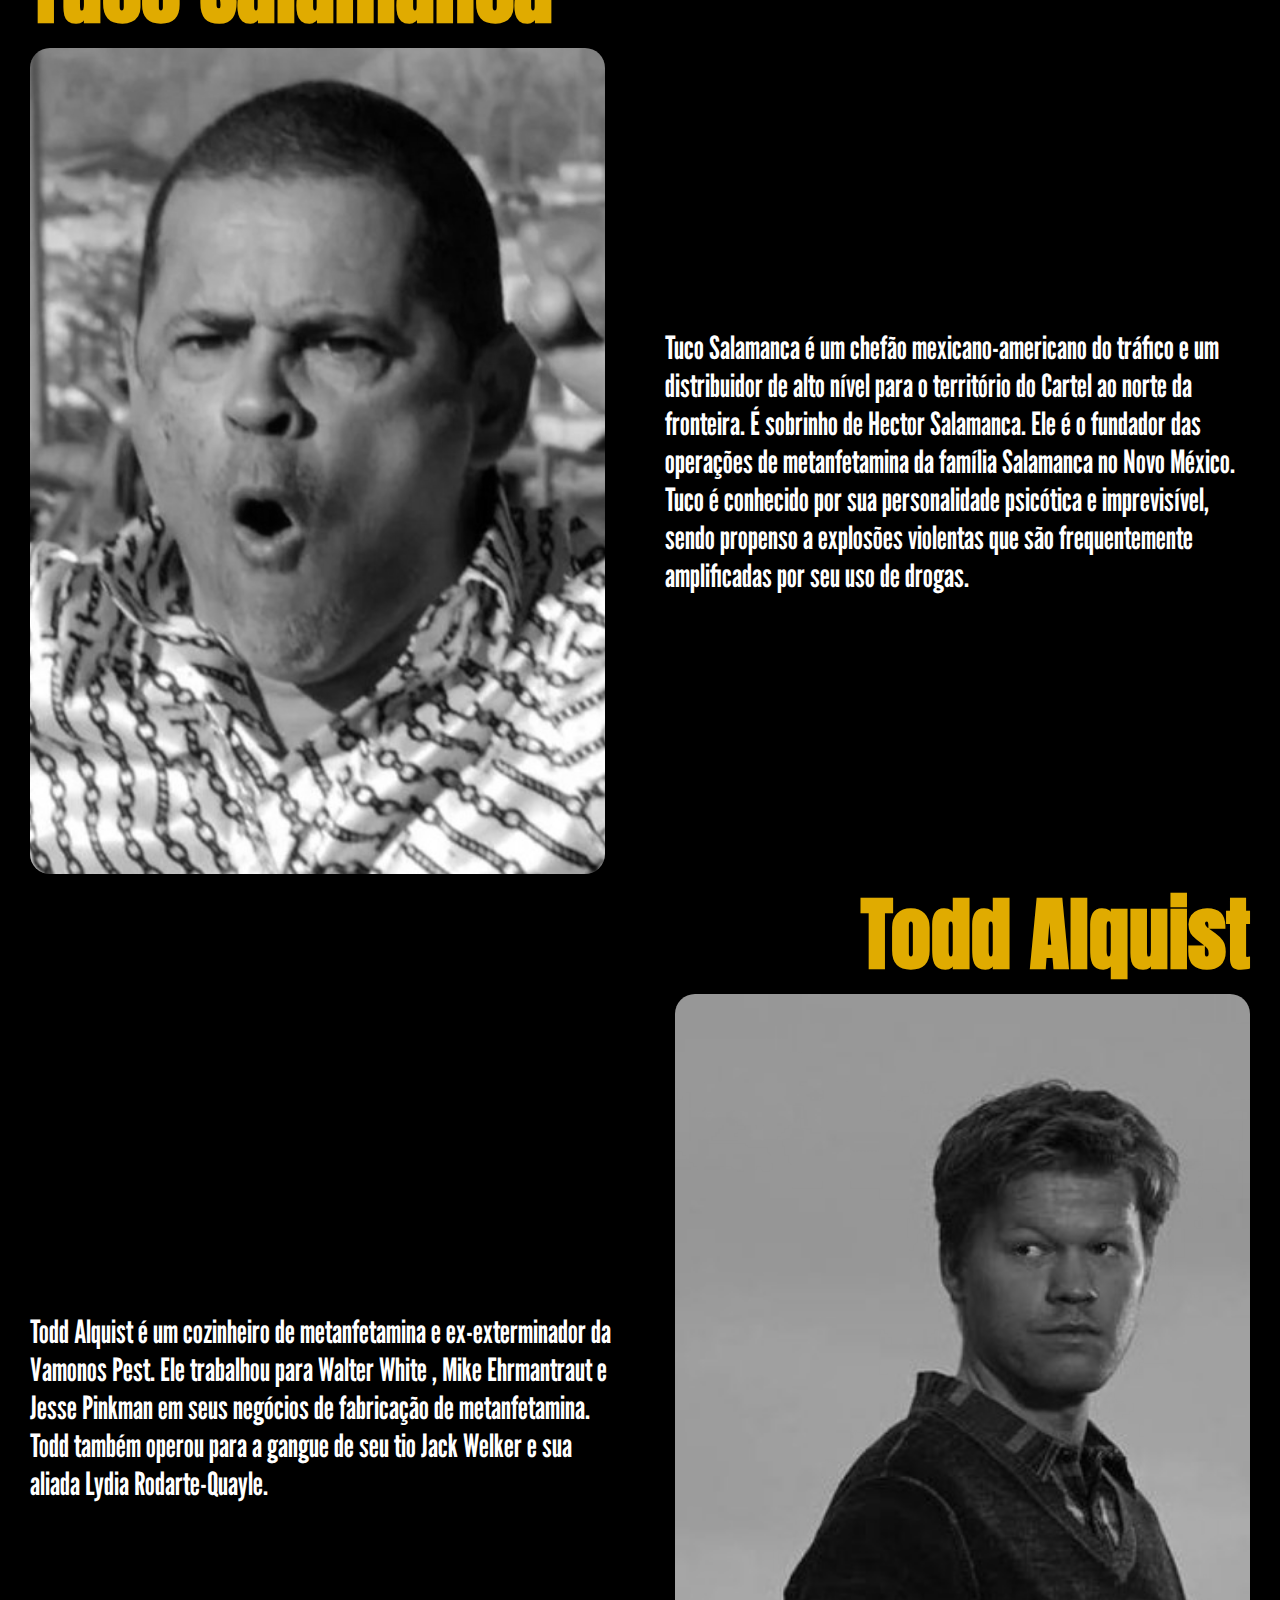
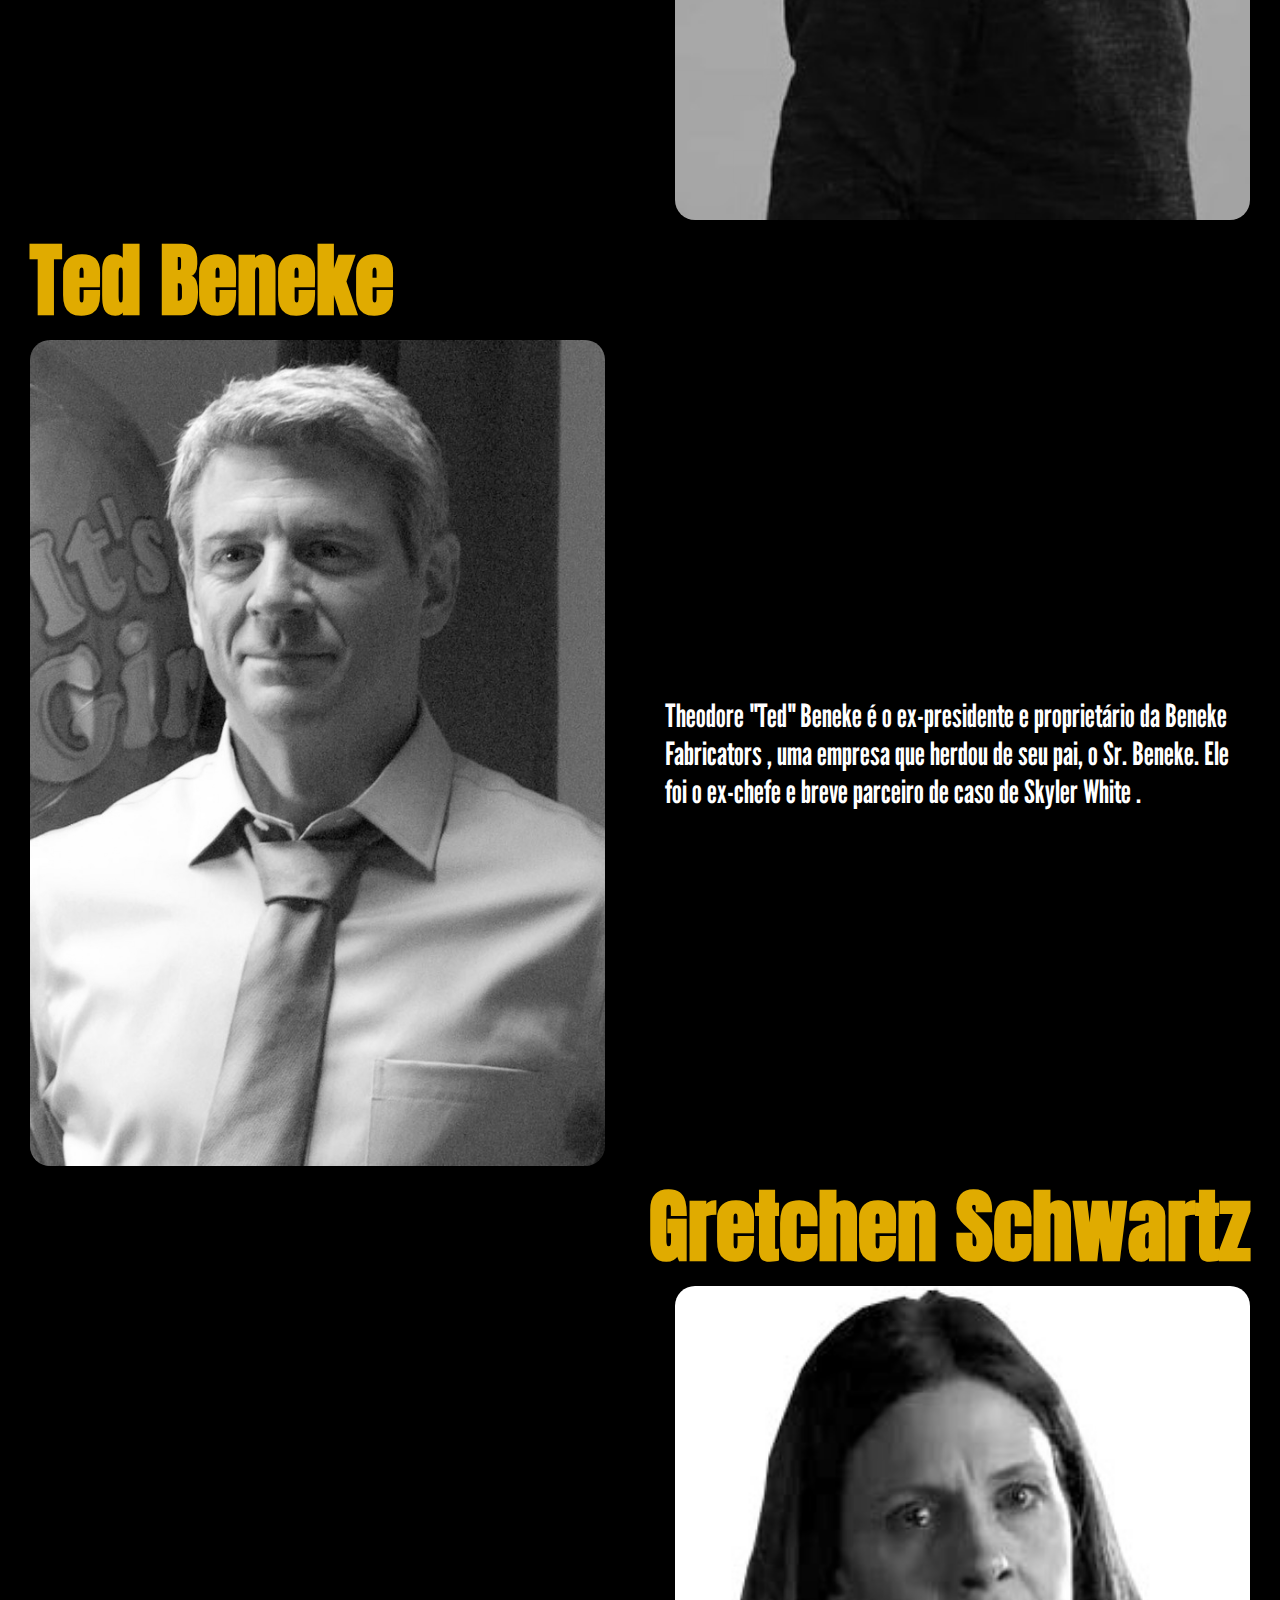
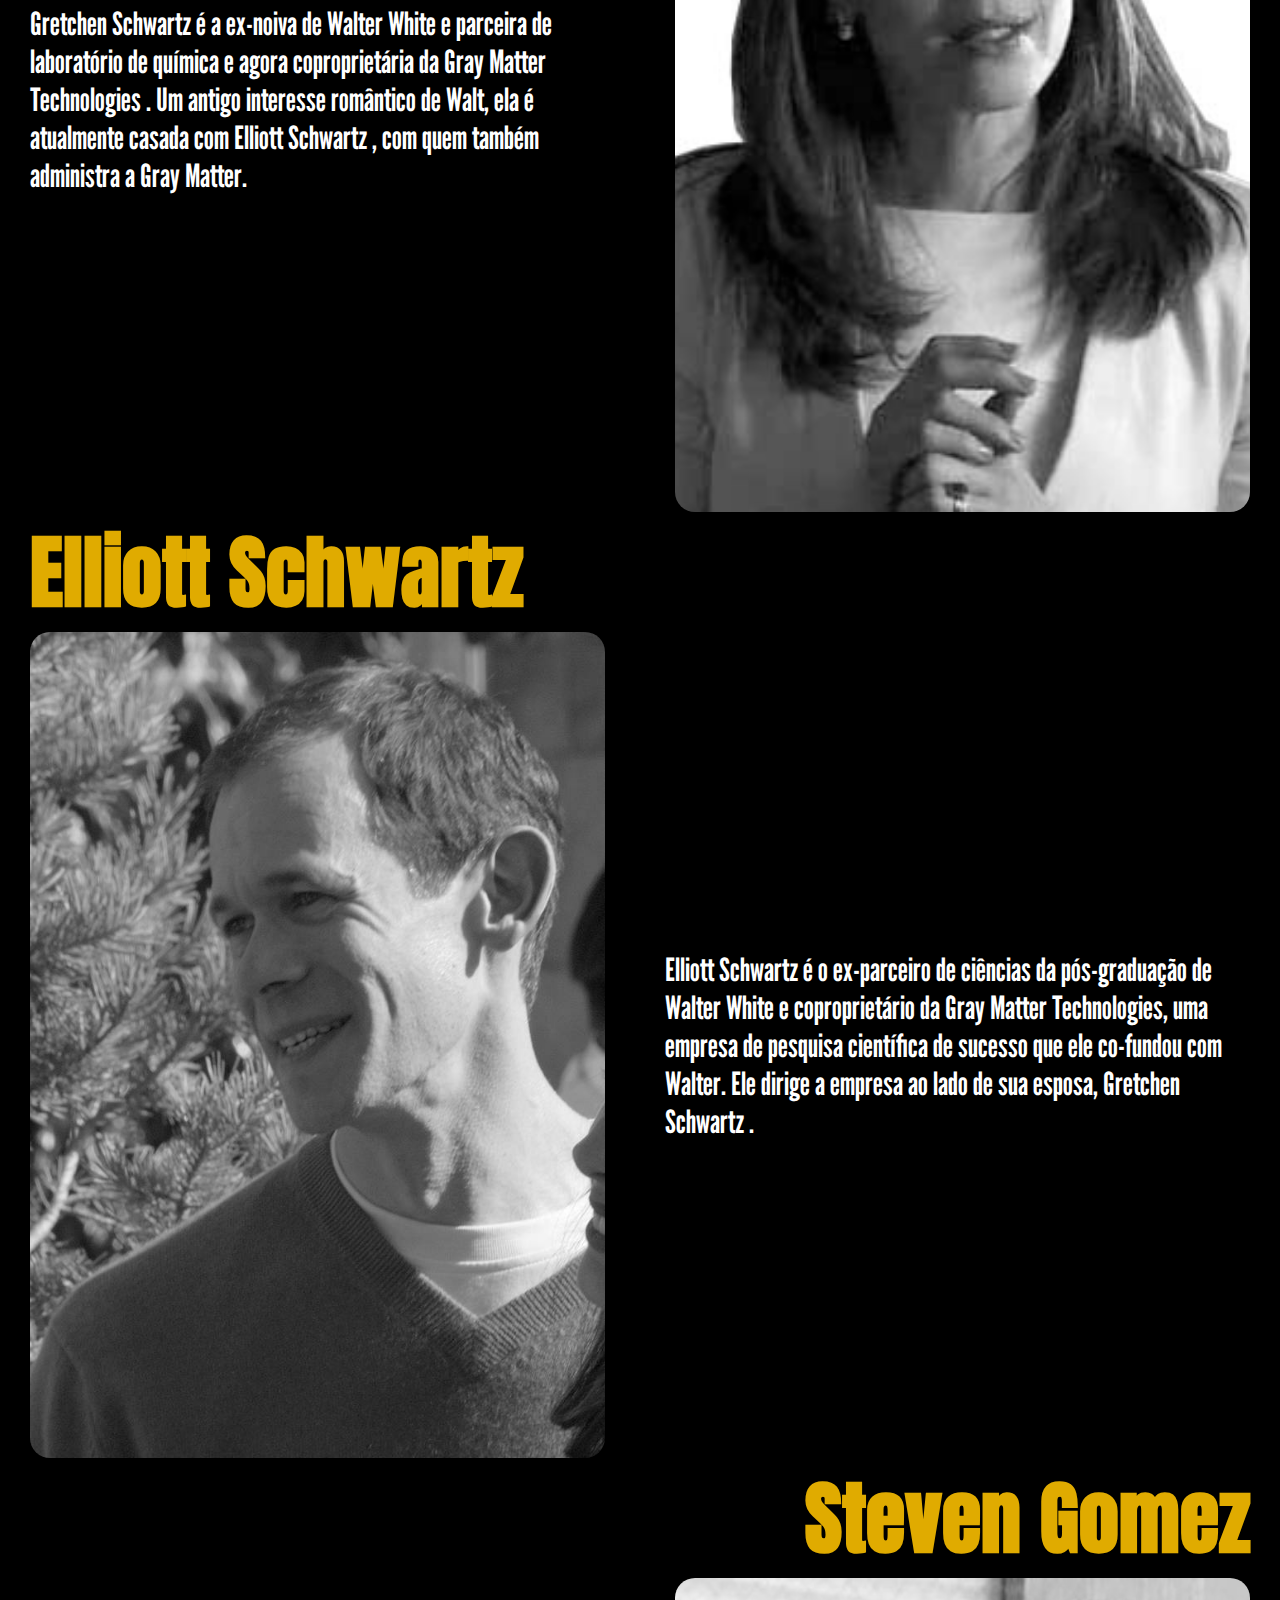
<file: pages/personagens.html>
<!DOCTYPE html>
<html lang="pt-BR">

<head>
    <meta charset="UTF-8">
    <title>Personagens</title>

    <link rel="stylesheet" href="/styles/normalize.css">
    <link rel="stylesheet" href="/styles/style-personagens.css">
    <link rel="shortcut icon" href="/public/assets/icon.ico">
</head>

<body>
    <iframe src="/header.html" frameborder="0" scrolling="no" id="header"></iframe>

    <img src="/public/assets/personagens/personagens-topo.svg" alt="" id="imagem-topo">

    <main>
        <div class="direita">
            <h1 class="titulo">Walter White</h1>
            <div class="conteudo-direita">
                <p class="texto">Walter White, conhecido pelo pseudônimo Heisenberg, é um professor de química de
                    Albuquerque, Novo México, que se torna um dos maiores traficantes de metanfetamina dos EUA. Após ser
                    diagnosticado com câncer de pulmão terminal, ele decide fabricar metanfetamina para garantir a
                    segurança financeira de sua família, composta por sua esposa Skyler e seus filhos Walter Jr. e
                    Holly. Sem experiência no tráfico, Walter conta com a ajuda de seu ex-aluno Jesse Pinkman para
                    vender a droga que produz, iniciando assim sua transformação de um educador respeitado em um
                    criminoso temido.</p>
                <img src="/public/assets/personagens/walter.jpg" class="imagem" alt="">
            </div>
        </div>

        <div class="esquerda">
            <h1 class="titulo">Jesse Pinkman</h1>
            <div class="conteudo-esquerda">
                <img src="/public/assets/personagens/jesse.png" alt="" class="imagem">
                <p class="texto">Jesse Pinkman nasceu em uma família de classe média alta em Albuquerque, composta por
                    seu pai Adam, sua mãe Diane, seu irmão Jake e sua tia Ginny. Devido ao seu uso frequente de drogas,
                    acabou sendo expulso de casa. Ele se tornou parceiro de Walter White na produção de drogas,
                    enfrentando muitas brigas e intrigas ao longo da série.</p>
            </div>
        </div>

        <div class="direita">
            <h1 class="titulo">Gustavo Fring</h1>
            <div class="conteudo-direita">
                <p class="texto">Gustavo "Gus" Fring, é um empresário chileno-americano de restaurantes e grande
                    distribuidor de narcóticos que trabalhou principalmente em Albuquerque, Novo México. Originalmente
                    colaborando com o cartel de drogas mexicano para distribuir cocaína do cartel, Gus eliminou sua
                    dependência do cartel e começou a distribuir metanfetamina ele mesmo, e eventualmente se tornou o
                    chefão de um império de drogas próprio, que foi a operação de drogas mais bem-sucedida na história
                    dos Estados Unidos até que seu ex-funcionário Walter White a superou com seu próprio império de
                    drogas. Gus é proprietário do Los Pollos Hermanos, uma rede de restaurantes de frango frito, e
                    também é o dono da lavanderia industrial chamada Lavandería Brillante. Gus usa ambas as lojas como
                    fachada para sua operação de distribuição de metanfetamina por todo o sudoeste americano. </p>
                <img src="/public/assets/personagens/fring.png" class="imagem" alt="">
            </div>
        </div>

        <div class="esquerda">
            <h1 class="titulo">Jane Margolis</h1>
            <div class="conteudo-esquerda">
                <img src="/public/assets/personagens/jane margolis.jpg" alt="" class="imagem">
                <p class="texto">Jane Margolis é uma tatuadora e vizinha, senhoria e namorada de Jesse Pinkman. Ela
                    também é uma viciada em drogas em recuperação e filha de Donald Margolis, um controlador de tráfego
                    aéreo.</p>
            </div>
        </div>

        <div class="direita">
            <h1 class="titulo">Saul Goodman</h1>
            <div class="conteudo-direita">
                <p class="texto">James Morgan Mcgill, mais conhecido por seu pseudônimo profissional e apelido comercial
                    Saul Goodman, é um advogado de defesa criminal americano, golpista e criminoso condenado que está
                    cumprindo uma sentença de 86 anos. Durante sua carreira como golpista, Jimmy mudou-se para
                    Albuquerque, Novo México, onde trabalhou como advogado. Durante sua carreira jurídica, Jimmy abraçou
                    suas tendências como ex-golpista e, depois de se tornar um advogado criminal dedicado e eficaz,
                    começou a representar criminosos enquanto ele próprio se envolvia cada vez mais no submundo
                    criminoso da cidade, ao mesmo tempo em que perdia lentamente sua moralidade ao longo do caminho.
                    Apesar de sua aparência extravagante e maneirismos, Saul era um advogado altamente competente que
                    era capaz de resolver problemas e encontrar brechas para proteger seus clientes. </p>
                <img src="/public/assets/personagens/saul goodman.png" class="imagem" alt="">
            </div>
        </div>

        <div class="esquerda">
            <h1 class="titulo">Hank Schrader</h1>
            <div class="conteudo-esquerda">
                <img src="/public/assets/personagens/hank.png" class="imagem" alt="">
                <p class="texto">Hank Schrader é um oficial de alto escalão no escritório de Albuquerque da Drug
                    Enforcement Administration (DEA), começando como um agente da DEA ao lado de seu amigo e parceiro
                    Steven Gomez, e mais tarde sendo promovido a Agente Especial Assistente no Cedente da DEA (ASAC).
                    Hank é o marido de Marie Schrader e o cunhado de Skyler e Walter White. Como agente da DEA, Hank
                    liderou as investigações do cozinheiro de metanfetamina "Heisenberg" (não por mais de um ano em que
                    ele era realmente seu próprio cunhado).</p>
            </div>
        </div>

        <div class="direita">
            <h1 class="titulo">Don Hector</h1>
            <div class="conteudo-direita">
                <p class="texto">Don Hector Salamanca , apelidado de Tío por seus sobrinhos, é o patriarca idoso da
                    família Salamanca e um alto capo do cartel. Ele é um associado próximo do chefe do cartel Don Eladio
                    Vuente e Don Juan Bolsa . Hector é filho de Abuelita , tio dos gêmeos Marco e Leonel , Lalo e Tuco ,
                    e é avô de Joaquin . Ele criou seus sobrinhos como se fossem seus próprios filhos e os ensinou que a
                    família é tudo, vivendo de acordo com o credo. Ele é o Don original da organização de drogas da
                    família Salamanca, sendo brevemente sucedido por seu sobrinho Lalo. Embora brutal, Hector é muito
                    leal à sua família e ao cartel.</p>
                <img src="/public/assets/personagens/hector.jpg" class="imagem" alt="">
            </div>
        </div>

        <div class="esquerda">
            <h1 class="titulo">Walter Junior</h1>
            <div class="conteudo-esquerda">
                <img src="/public/assets/personagens/walter jr.jpg" class="imagem" alt="">
                <p class="texto">Walter Hartwell White Jr. conhecido simplesmente como Walt Jr. ou Junior e também pelo
                    seu pseudônimo "Flynn" , é o filho de dezessete anos de Walter e Skyler , e o irmão mais velho de
                    Holly . Ele frequenta a JP Wynne High School , onde seu pai costumava trabalhar como professor de
                    química do ensino médio. Ele tem paralisia cerebral, manifestada em dificuldades de fala e controle
                    motor prejudicado, para o qual ele usa muletas.</p>
            </div>
        </div>

        <div class="direita">
            <h1 class="titulo">Skyler</h1>
            <div class="conteudo-direita">
                <p class="texto">Skyler White é a esposa de Walter White e irmã de Marie Schrader. Ela e Walter têm um
                    filho adolescente, Walter Jr., e uma filha pequena, Holly White. Ela teve várias fontes escamas de
                    renda: escrever contos, vender itens no eBay, trabalhar como contadora e, finalmente, ajudar seu
                    marido a lavar dinheiro. Skyler cuida muito de Walter, mas seu casamento se torna cada vez mais
                    tenso devido a suas ausências inexplicáveis e comportamento bizarro, levando à sua separação.</p>
                <img src="/public/assets/personagens/Skyler.jpg" class="imagem" alt="">
            </div>
        </div>

        <div class="esquerda">
            <h1 class="titulo">Marie Schrader</h1>
            <div class="conteudo-esquerda">
                <img src="/public/assets/personagens/marie.png" class="imagem" alt="">
                <p class="texto">Marie Schrade é irmã de Skyler White , esposa de Hank Schrader e cunhada de Walter
                    White. Marie trabalha como tecnóloga radiológica no Kleinman Radiology Center, um consultório médico
                    de escaneamento e raio-X. Ela não hesita em dar conselhos aos outros, mas frequentemente falha em
                    praticar o que prega. Ela parece egocêntrica e superficial, mas se importa profundamente com o
                    marido e a família da irmã. Quase todos os seus itens domésticos e de vestuário são tons da cor
                    roxa.</p>
            </div>
        </div>

        </div>

        <div class="direita">
            <h1 class="titulo">Mike Ehrmantraut</h1>
            <div class="conteudo-direita">
                <p class="texto">Michael Ehrmantraut é um criminoso profissional americano, veterano do Corpo de
                    Fuzileiros Navais e ex-policial da Filadélfia. Mike mais tarde se tornou um investigador particular,
                    assassino de aluguel, assassino e consertador violento para traficantes de drogas para sustentar
                    financeiramente sua família. Ele trabalhou para Gustavo Fring e Saul Goodman como investigador
                    particular, chefe de segurança, faxineiro, consertador e assassino de aluguel. Mike tem amplo
                    conhecimento de como operar em ambos os lados da lei sem ser detectado. Como ex-policial de rua e
                    verdadeiro profissional, Mike mantém um amplo e atualizado conhecimento de evidências forenses,
                    equipamentos de vigilância e procedimentos policiais.</p>
                <img src="/public/assets/personagens/mike.png" class="imagem" alt="">
            </div>
        </div>

        <div class="esquerda">
            <h1 class="titulo">Tuco Salamanca</h1>
            <div class="conteudo-esquerda">
                <img src="/public/assets/personagens/tuco.jpg" class="imagem" alt="">
                <p class="texto">Tuco Salamanca é um chefão mexicano-americano do tráfico e um distribuidor de alto
                    nível para o território do Cartel ao norte da fronteira. É sobrinho de Hector Salamanca. Ele é o
                    fundador das operações de metanfetamina da família Salamanca no Novo México. Tuco é conhecido por
                    sua personalidade psicótica e imprevisível, sendo propenso a explosões violentas que são
                    frequentemente amplificadas por seu uso de drogas.</p>
            </div>
        </div>

        <div class="direita">
            <h1 class="titulo">Todd Alquist</h1>
            <div class="conteudo-direita">
                <p class="texto">Todd Alquist é um cozinheiro de metanfetamina e ex-exterminador da Vamonos Pest. Ele
                    trabalhou para Walter White , Mike Ehrmantraut e Jesse Pinkman em seus negócios de fabricação de
                    metanfetamina. Todd também operou para a gangue de seu tio Jack Welker e sua aliada Lydia
                    Rodarte-Quayle.</p>
                <img src="/public/assets/personagens/todd.jpg" class="imagem" alt="">
            </div>
        </div>

        <div class="esquerda">
            <h1 class="titulo">Ted Beneke</h1>
            <div class="conteudo-esquerda">
                <img src="/public/assets/personagens/tedd.jpg" class="imagem" alt="">
                <p class="texto">Theodore "Ted" Beneke é o ex-presidente e proprietário da Beneke Fabricators , uma
                    empresa que herdou de seu pai, o Sr. Beneke. Ele foi o ex-chefe e breve parceiro de caso de Skyler
                    White .</p>
            </div>
        </div>

        <div class="direita">
            <h1 class="titulo">Gretchen Schwartz</h1>
            <div class="conteudo-direita">
                <p class="texto">Gretchen Schwartz é a ex-noiva de Walter White e parceira de laboratório de química e
                    agora coproprietária da Gray Matter Technologies . Um antigo interesse romântico de Walt, ela é
                    atualmente casada com Elliott Schwartz , com quem também administra a Gray Matter.</p>
                <img src="/public/assets/personagens/gretchen.jpg" class="imagem" alt="">
            </div>
        </div>

        <div class="esquerda">
            <h1 class="titulo">Elliott Schwartz</h1>
            <div class="conteudo-esquerda">
                <img src="/public/assets/personagens/elliott.jpg" class="imagem" alt="">
                <p class="texto">Elliott Schwartz é o ex-parceiro de ciências da pós-graduação de Walter White e
                    coproprietário da Gray Matter Technologies, uma empresa de pesquisa científica de sucesso que ele
                    co-fundou com Walter. Ele dirige a empresa ao lado de sua esposa, Gretchen Schwartz .</p>
            </div>
        </div>

        <div class="direita">
            <h1 class="titulo">Steven Gomez</h1>
            <div class="conteudo-direita">
                <p class="texto">Steven Gomez (também conhecido como Gomie ) é o parceiro de Hank Schrader no escritório
                    da DEA de Albuquerque , bem como seu amigo próximo. Ele é conhecedor do funcionamento interno das
                    gangues mexicanas e não parece se importar com os comentários indecentes de Hank sobre sua etnia.
                    Tendo sido o braço direito de Hank no caso " Heisenberg " desde o início, Gomez desenvolve pistas
                    com ele nas investigações sobre Heisenberg, o império de Gustavo Fring e a</p>
                <img src="/public/assets/personagens/steven.jpg" class="imagem" alt="">
            </div>
        </div>

    </main>
    <iframe src="/footer.html" frameborder="0" scrolling="no" style="bottom: 0;" id="footer"></iframe>
</body>

</html>
</file>
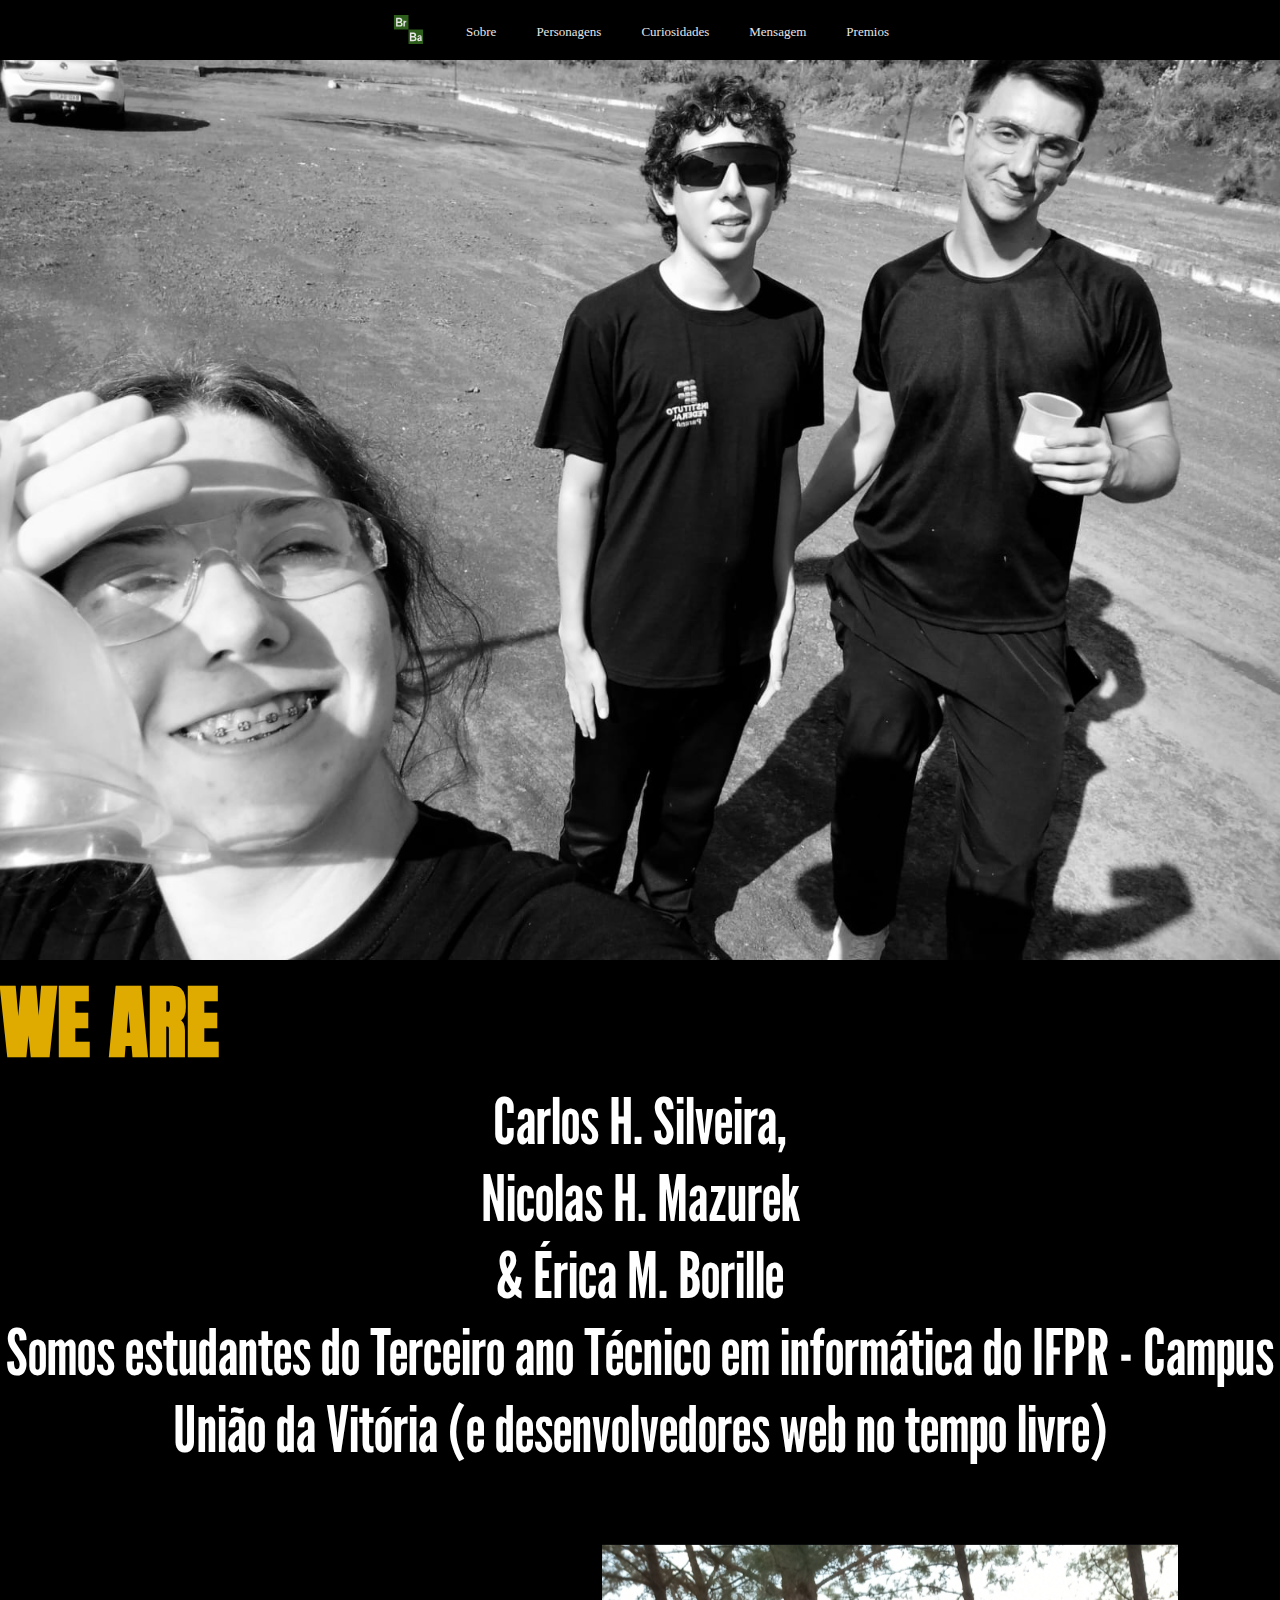
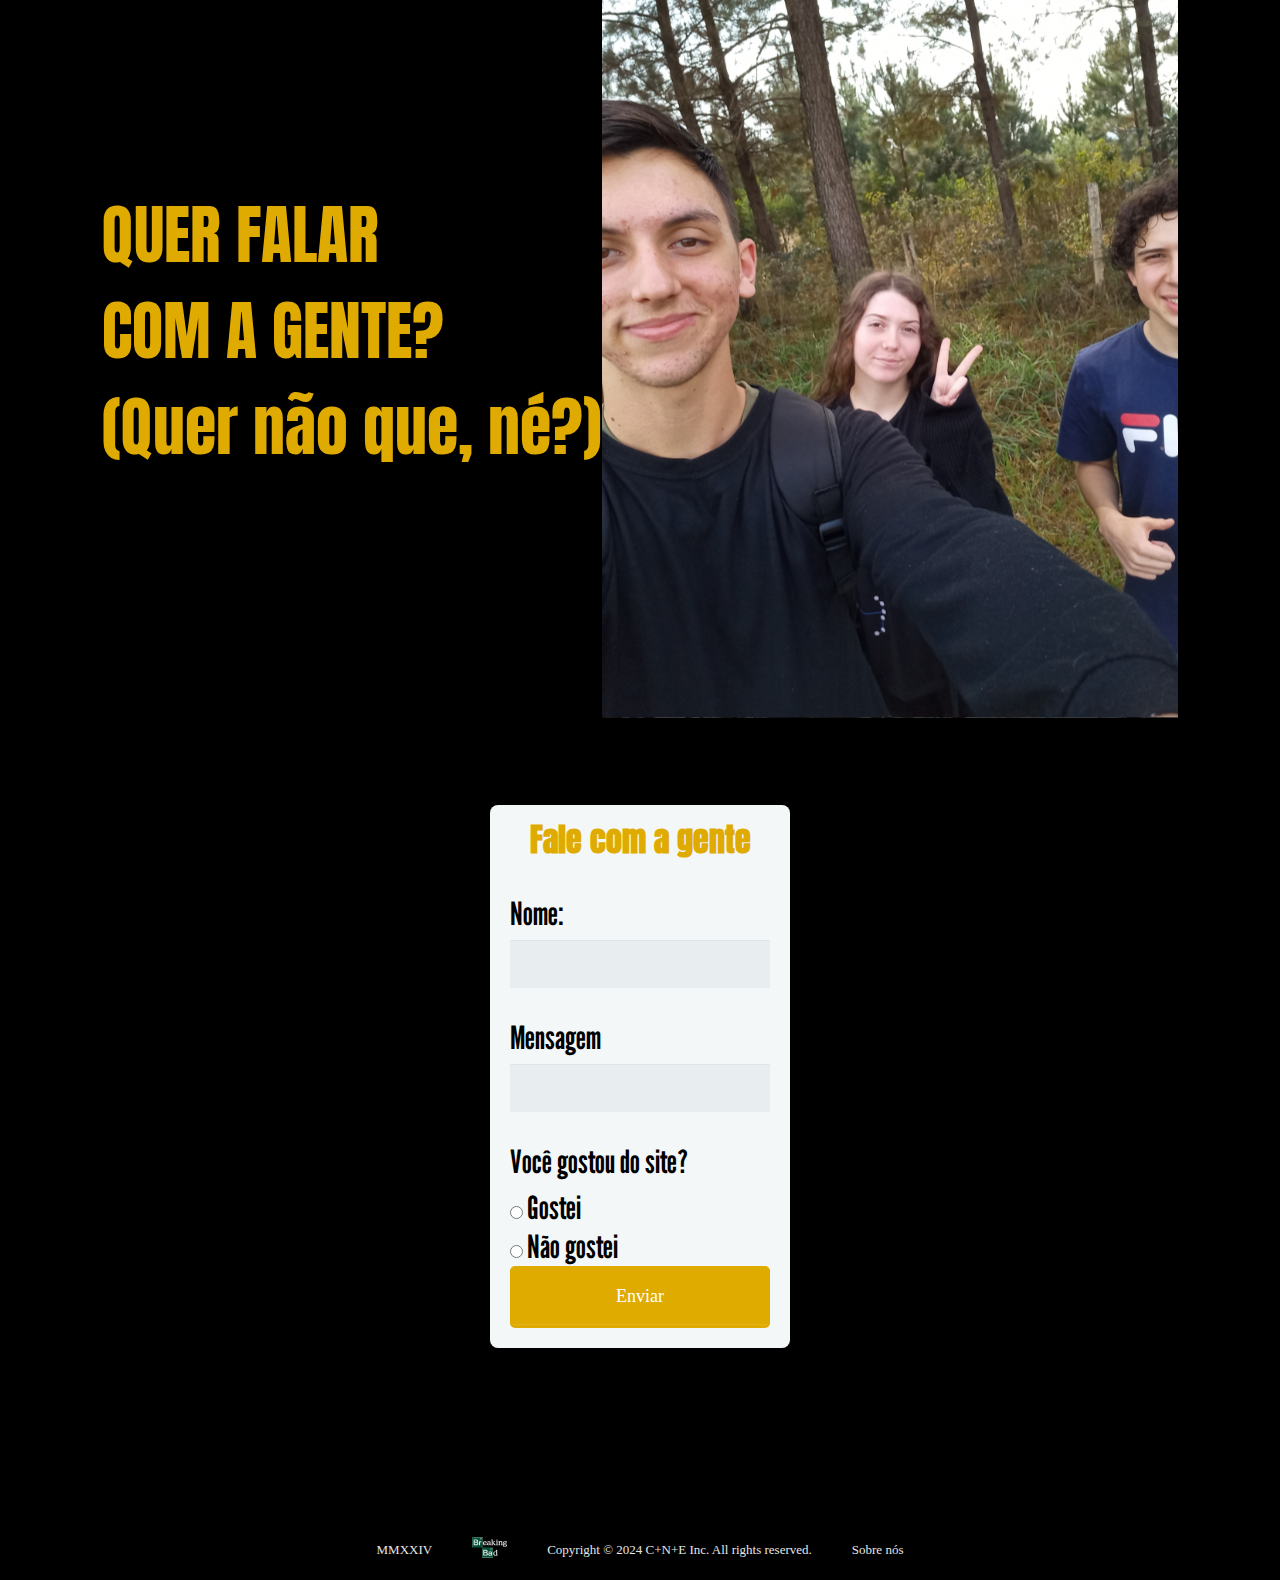
<file: pages/sobrenos.html>
<!DOCTYPE html>
<html lang="en">

<head>
    <meta charset="UTF-8">
    <meta nome="viewport" content="width=device-width, initial-scale=1.0">
    <link rel="stylesheet" href="/styles/normalize.css">
    <link rel="stylesheet" href="/styles/style-sobrenos.css">
    <link rel="shortcut icon" href="/public/assets/icon.ico">
    <title>Sobre Nós</title>
</head>

<body>
    <iframe src="/header.html" frameborder="0" scrolling="no" id="header"></iframe>
    <img src="/public/assets/sobrenos/imagem1.svg
    " alt="" id="imagem1">

    <main>
        <h1 id="titulo">WE ARE</h1>
        <div>
            <p class="texto1">
                Carlos H. Silveira, <br>
                Nicolas H. Mazurek <br>
                & Érica M. Borille <br>
                Somos estudantes do Terceiro ano Técnico em informática do IFPR - Campus União da Vitória (e
                desenvolvedores web no tempo livre)
            <p>
        </div>

        <div class="texto2">
            <p id="texto2-1">
                QUER FALAR<br>
                COM A GENTE?<br>
                (Quer não que, né?)<br>
            </p>
            <img src="/public/assets/sobrenos/imagem2.svg
    " alt="" id="imagem2">
        </div>


    </main>

    <form>
        <h1 id="form-titulo">Fale com a gente</h1>
        <label for="nome">Nome:</label>
        <input type="text" id="nome" name="nome">

        <label for="mensagem">Mensagem</label>
        <input type="text" id="mensagem" name="mensagem">

        <label>Você gostou do site?</label>
        <input type="radio" id="gostei" name="gostei"><label for="gostei" class="radioclass">Gostei</label><br/>

        <input type="radio" id="ngostei" name="gostei"><label for="ngostei" class="radioclass">Não gostei</label>

        <button type="submit">Enviar</button>
    </form>

    <iframe src="/footer.html" frameborder="0" scrolling="no" style="bottom: 0;" id="footer" id="felina-video"></iframe>
</body>



</html>
</file>
<file: styles/style-curiosidades.css>
@import url('https://fonts.googleapis.com/css2?family=Anton&family=League+Gothic&display=swap');

@import url('https://fonts.googleapis.com/css2?family=League+Gothic&display=swap');


.anton-regular {
    font-family: "Anton", sans-serif;
    font-weight: 400;
    font-style: normal;
}

.league-gothic {
    font-family: "League Gothic", sans-serif;
    font-optical-sizing: auto;
    font-weight: 400;
    font-style: normal;
    font-variation-settings:"width" 100;
}

.slider {
    border: 1px solid;
    position: absolute;
    width: 100%;
    height: 300px;
    margin: 15% auto;
    overflow: hidden;
}

.slider-controls {
    position: absolute;
    bottom: 0px;
    left: 50%;
    width: 200px;
    text-align: center;
    transform: translatex(-50%);
    z-index: 1000;

    list-style: none;
    text-align: center;
}

.slider input[type="radio"] {
    position: absolute;
    top: 0;
    left: 0;
    opacity: 0;
    width: 0;
    height: 0;
}

.slider-controls label {
    display: inline-block;
    border: none;
    height: 20px;
    width: 20px;
    border-radius: 50%;
    cursor: pointer;
    background-color: #212121;
    transition: background-color 0.2s linear;
}

#btn-1:checked~.slider-controls label[for="btn-1"] {
    background-color: rgb(224,171,0);
}
#btn-2:checked~.slider-controls label[for="btn-2"] {
    background-color: rgb(224,171,0);
}
#btn-3:checked~.slider-controls label[for="btn-3"] {
    background-color: rgb(224,171,0);
}
#btn-4:checked~.slider-controls label[for="btn-4"] {
    background-color: rgb(224,171,0);
}
#btn-5:checked~.slider-controls label[for="btn-5"] {
    background-color: rgb(224,171,0);
}
#btn-6:checked~.slider-controls label[for="btn-6"] {
    background-color: rgb(224,171,0);
}
#btn-7:checked~.slider-controls label[for="btn-7"] {
    background-color: rgb(224,171,0);
}
#btn-8:checked~.slider-controls label[for="btn-8"] {
    background-color: rgb(224,171,0);
}
#btn-9:checked~.slider-controls label[for="btn-9"] {
    background-color: rgb(224,171,0);
}
#btn-10:checked~.slider-controls label[for="btn-10"] {
    background-color: rgb(224,171,0);
}

/* SLIDES */

.slides {
    padding-top: 25%;
    list-style: none;
    padding-top: 100px;
    margin: 0;
    height: 100%;
}

.slide {
    position: absolute;
    top: 0;
    left: 0;

    display: flex;
    justify-content: space-between;
    padding: 20px;
    width: 100%;
    height: 100%;

    opacity: 0;
    transform: translatex(-100%);
    transition: transform 250ms linear;
}

.slide-conteudo {
    width: 400px;
}

.slide-titulo {
    font-family: "Anton", sans-serif;
    color: rgb(224,171,0);
    margin-bottom: 20px;
    font-size: 36px;
}

.slide-texto {
    font-family: "League Gothic", sans-serif;
    font-size: 1.7rem;
    margin-bottom: 20px;
}

.slide-image img {
    max-width: 100%;
}

/* Slide animations */
#btn-1:checked~.slides .slide:nth-child(1) {
    transform: translatex(0);
    opacity: 1;
}

#btn-2:checked~.slides .slide:nth-child(2) {
    transform: translatex(0);
    opacity: 1;
}

#btn-3:checked~.slides .slide:nth-child(3) {
    transform: translatex(0);
    opacity: 1;
}

#btn-4:checked~.slides .slide:nth-child(4) {
    transform: translatex(0);
    opacity: 1;
}

#btn-5:checked~.slides .slide:nth-child(5) {
    transform: translatex(0);
    opacity: 1;
}

#btn-6:checked~.slides .slide:nth-child(6) {
    transform: translatex(0);
    opacity: 1;
}

#btn-7:checked~.slides .slide:nth-child(7) {
    transform: translatex(0);
    opacity: 1;
}

#btn-8:checked~.slides .slide:nth-child(8) {
    transform: translatex(0);
    opacity: 1;
}

#btn-9:checked~.slides .slide:nth-child(9) {
    transform: translatex(0);
    opacity: 1;
}

#btn-10:checked~.slides .slide:nth-child(10) {
    transform: translatex(0);
    opacity: 1;
}

#btn-1:not(:checked)~.slides .slide:nth-child(1) {
    animation-name: swap-out;
    animation-duration: 300ms;
    animation-timing-function: linear;
}

#btn-2:not(:checked)~.slides .slide:nth-child(2) {
    animation-name: swap-out;
    animation-duration: 300ms;
    animation-timing-function: linear;
}

#btn-3:not(:checked)~.slides .slide:nth-child(3) {
    animation-name: swap-out;
    animation-duration: 300ms;
    animation-timing-function: linear;
}
#btn-4:not(:checked)~.slides .slide:nth-child(4) {
    animation-name: swap-out;
    animation-duration: 300ms;
    animation-timing-function: linear;
}
#btn-5:not(:checked)~.slides .slide:nth-child(5) {
    animation-name: swap-out;
    animation-duration: 300ms;
    animation-timing-function: linear;
}
#btn-6:not(:checked)~.slides .slide:nth-child(6) {
    animation-name: swap-out;
    animation-duration: 300ms;
    animation-timing-function: linear;
}
#btn-7:not(:checked)~.slides .slide:nth-child(7) {
    animation-name: swap-out;
    animation-duration: 300ms;
    animation-timing-function: linear;
}
#btn-8:not(:checked)~.slides .slide:nth-child(8) {
    animation-name: swap-out;
    animation-duration: 300ms;
    animation-timing-function: linear;
}
#btn-9:not(:checked)~.slides .slide:nth-child(9) {
    animation-name: swap-out;
    animation-duration: 300ms;
    animation-timing-function: linear;
}
#btn-10:not(:checked)~.slides .slide:nth-child(10) {
    animation-name: swap-out;
    animation-duration: 300ms;
    animation-timing-function: linear;
}

@keyframes swap-out {
    0% {
        transform: translatex(0);
        opacity: 1;
    }

    50% {
        transform: translatex(50%);
        opacity: 0;
    }

    100% {
        transform: translatex(100%);
    }
}
</file>
<file: styles/style-mensagem.css>
@import url('https://fonts.googleapis.com/css2?family=Anton&family=League+Gothic&display=swap');

@import url('https://fonts.googleapis.com/css2?family=League+Gothic&display=swap');


.anton-regular {
    font-family: "Anton", sans-serif;
    font-weight: 400;
    font-style: normal;
}

.league-gothic {
    font-family: "League Gothic", sans-serif;
    font-optical-sizing: auto;
    font-weight: 400;
    font-style: normal;
    font-variation-settings:"width" 100;
}

.imagem{
    padding: 30px;
}

.texto{
    border: 1px solid white;
    border-radius: 20px;
    font-family: "Anton", sans-serif;
    font-size: 3rem;
    color: rgb(224, 171, 0);
}
</file>
<file: styles/style-personagens.css>
@import url('https://fonts.googleapis.com/css2?family=Anton&family=League+Gothic&display=swap');

@import url('https://fonts.googleapis.com/css2?family=League+Gothic&display=swap');

.anton-regular {
    font-family: "Anton", sans-serif;
    font-weight: 400;
    font-style: normal;
}

.league-gothic {
    font-family: "League Gothic", sans-serif;
    font-optical-sizing: auto;
    font-weight: 400;
    font-style: normal;
    font-variation-settings:"width" 100;
}

#imagem-topo{
    width: 100%;
    filter: sepia(200%) contrast(160%) saturate(120%);
}

.direita{
    display: flex;
    flex-direction: column;
    align-items: flex-end;
}

.conteudo-direita{
    text-align: justify;
    text-justify: inter-character;
    display: flex;
    align-items: center;
    width: 100%;
}

.titulo{
    color: rgb(224, 171, 0);
    font-family: "Anton", sans-serif;
    text-align: center;
    font-size: 5rem;
    margin: 0 30px 0 30px;
}

.texto{
    font-family: "League Gothic", sans-serif;
    font-size: 2rem;
}

.imagem{
    filter: grayscale(1);
    object-fit: cover;  
    height: 826px;
    width: 575px;
    border-radius: 20px;
    flex-shrink: 0;
    max-width: 100%;
    margin: 0 30px 0 30px;
}

.imagem:hover{
    filter: none;
}

/* esquierda */

.esquerda{
    display: flex;
    flex-direction: column;
    align-items: flex-start;
}

.conteudo-esquerda{
    display: flex;
    align-items: center;
    width: 100%;
}

.titulo{
    display: flex;
    font-family: "Anton", sans-serif;
    text-align: center;
    font-size: 5rem;
}

.texto{
    font-family: "League Gothic", sans-serif;
    font-size: 2rem;
    flex: 1;
    text-align: left;
    margin: 0 30px 0 30px;
}
</file>
<file: styles/style-sobrenos.css>
@import url('https://fonts.googleapis.com/css2?family=Anton&family=League+Gothic&display=swap');

@import url('https://fonts.googleapis.com/css2?family=League+Gothic&display=swap');

.anton-regular {
    font-family: "Anton", sans-serif;
    font-weight: 400;
    font-style: normal;
}

.league-gothic {
    font-family: "League Gothic", sans-serif;
    font-optical-sizing: auto;
    font-weight: 400;
    font-style: normal;
    font-variation-settings: "width" 100;
}

#imagem1 {
    filter: grayscale(1);
    width: 100%;
}

.texto1 {
    width: 100%;
    text-align: center;
    font-family: "League Gothic", sans-serif;
    font-size: 4rem;
}

#titulo {
    font-family: "Anton", sans-serif;
    font-size: 5rem;
    color: rgb(224, 171, 0);
}

.texto2 {
    display: flex;
    font-family: "League Gothic", sans-serif;
    font-size: 4rem;
    justify-content: center;
}

#imagem2 {
    width: 45%;
}

#texto2-1 {
    padding: 25% 0 25% 0;
    font-family: "Anton", sans-serif;
    color: rgb(224, 171, 0);
}

/* form */

form {
    max-width: 300px;
    margin: 10px auto;
    padding: 10px 20px;
    background: #f4f7f8;
    border-radius: 8px;
}

#form-titulo {
    font-family: "Anton", sans-serif;
    font-size: 2rem;
    color: rgb(224, 171, 0);
    margin: 0 0 30px 0;
    text-align: center;
}

input[type="text"],
input[type="email"],
input[type="url"],
textarea,
select {
    background: rgba(255, 255, 255, 0.1);
    border: none;
    font-size: 16px;
    height: auto;
    margin: 0;
    outline: 0;
    padding: 15px;
    width: 100%;
    background-color: #e8eeef;
    color: #000000;
    box-shadow: 0 1px 0 rgba(0, 0, 0, 0.03) inset;
    margin-bottom: 30px;
}

input[type="radio"],
input[type="checkbox"] {
    margin: 0 4px 8px 0;
}

button {
    padding: 19px 39px 18px 39px;
    color: #FFF;
    background-color: rgb(224, 171, 0);
    font-size: 18px;
    text-align: center;
    font-style: normal;
    border-radius: 5px;
    width: 100%;
    border: 1px solid rgb(224, 171, 0);
    border-width: 1px 1px 3px;
    box-shadow: 0 -1px 0 rgba(255, 255, 255, 0.1) inset;
    margin-bottom: 10px;
}

label {
    font-family: "League Gothic", sans-serif;
    font-size: 2rem;
    color: black;
    display: block;
    margin-bottom: 8px;
}

label.radioclass {
    font-weight: 300;
    display: inline;
}

.number {
    background-color: #5fcf80;
    color: #fff;
    height: 30px;
    width: 30px;
    display: inline-block;
    font-size: 0.8em;
    margin-right: 4px;
    line-height: 30px;
    text-align: center;
    text-shadow: 0 1px 0 rgba(255, 255, 255, 0.2);
    border-radius: 100%;
}
</file>
